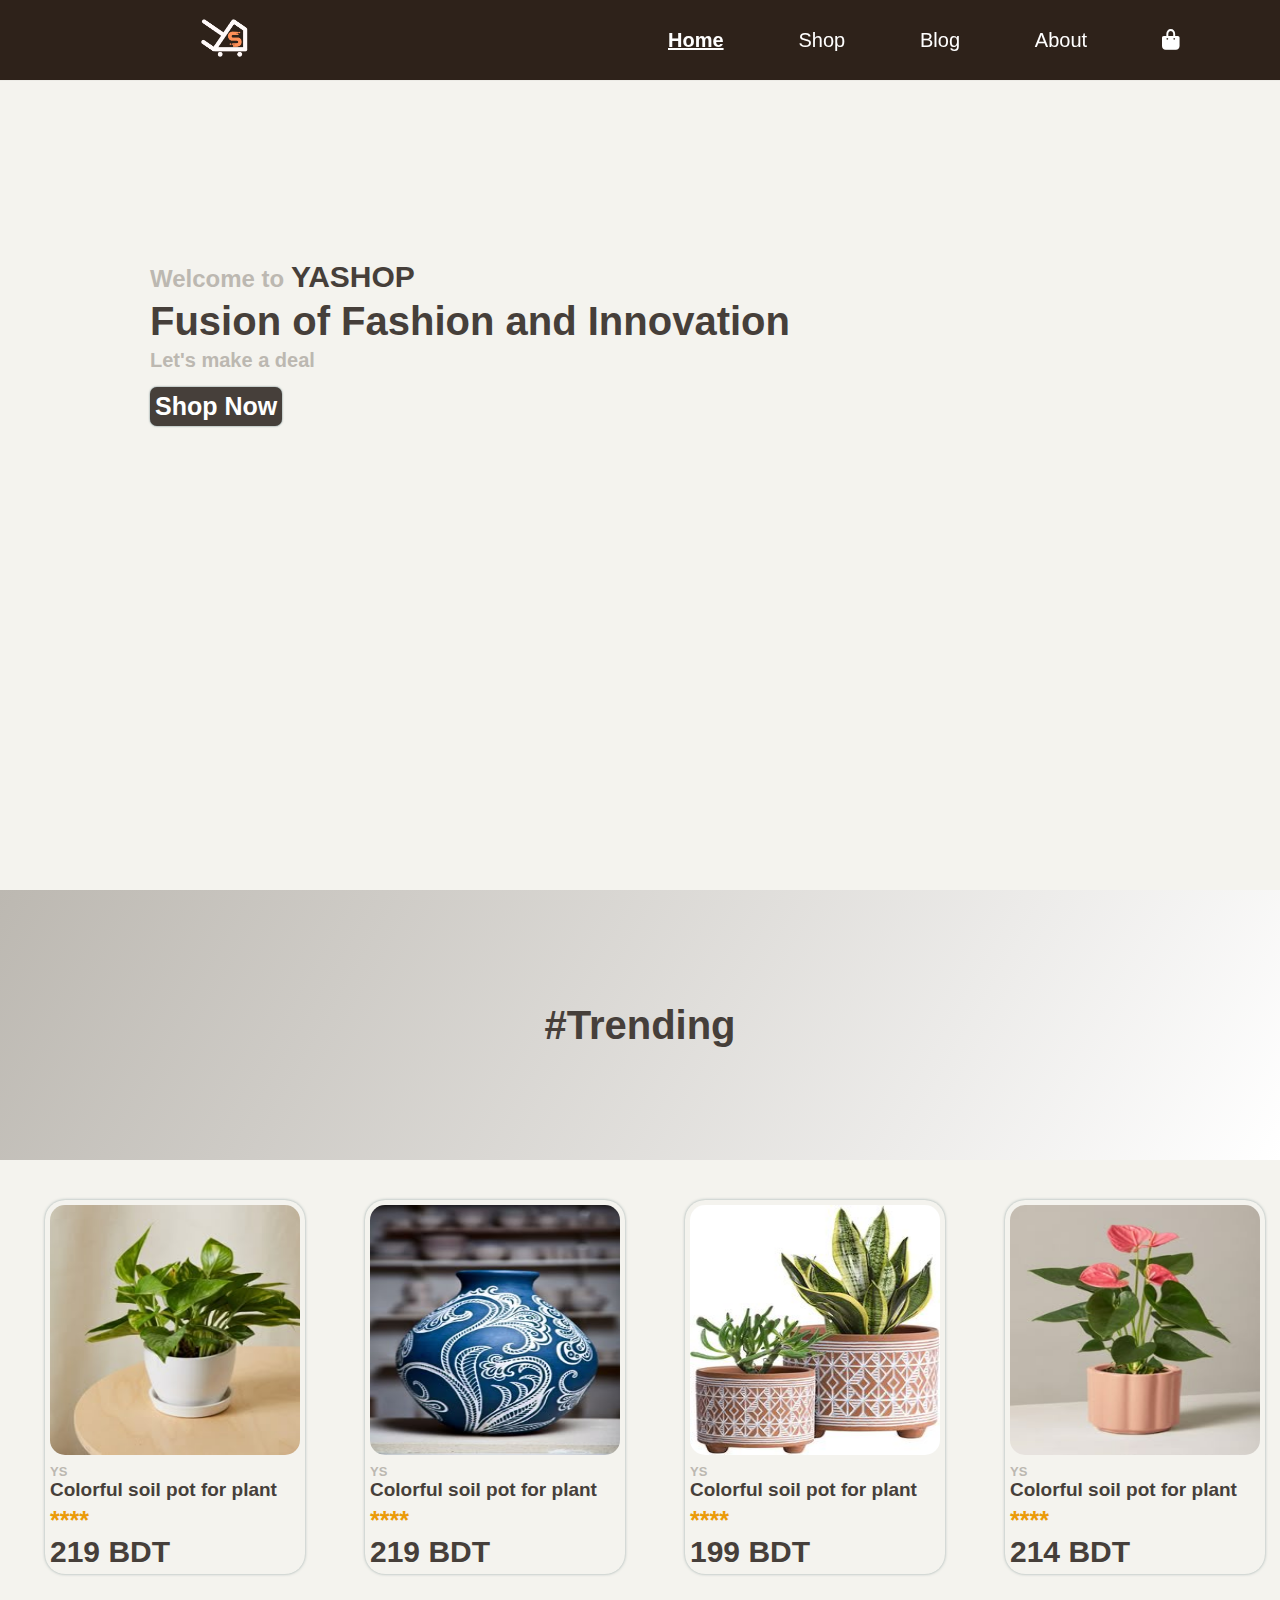
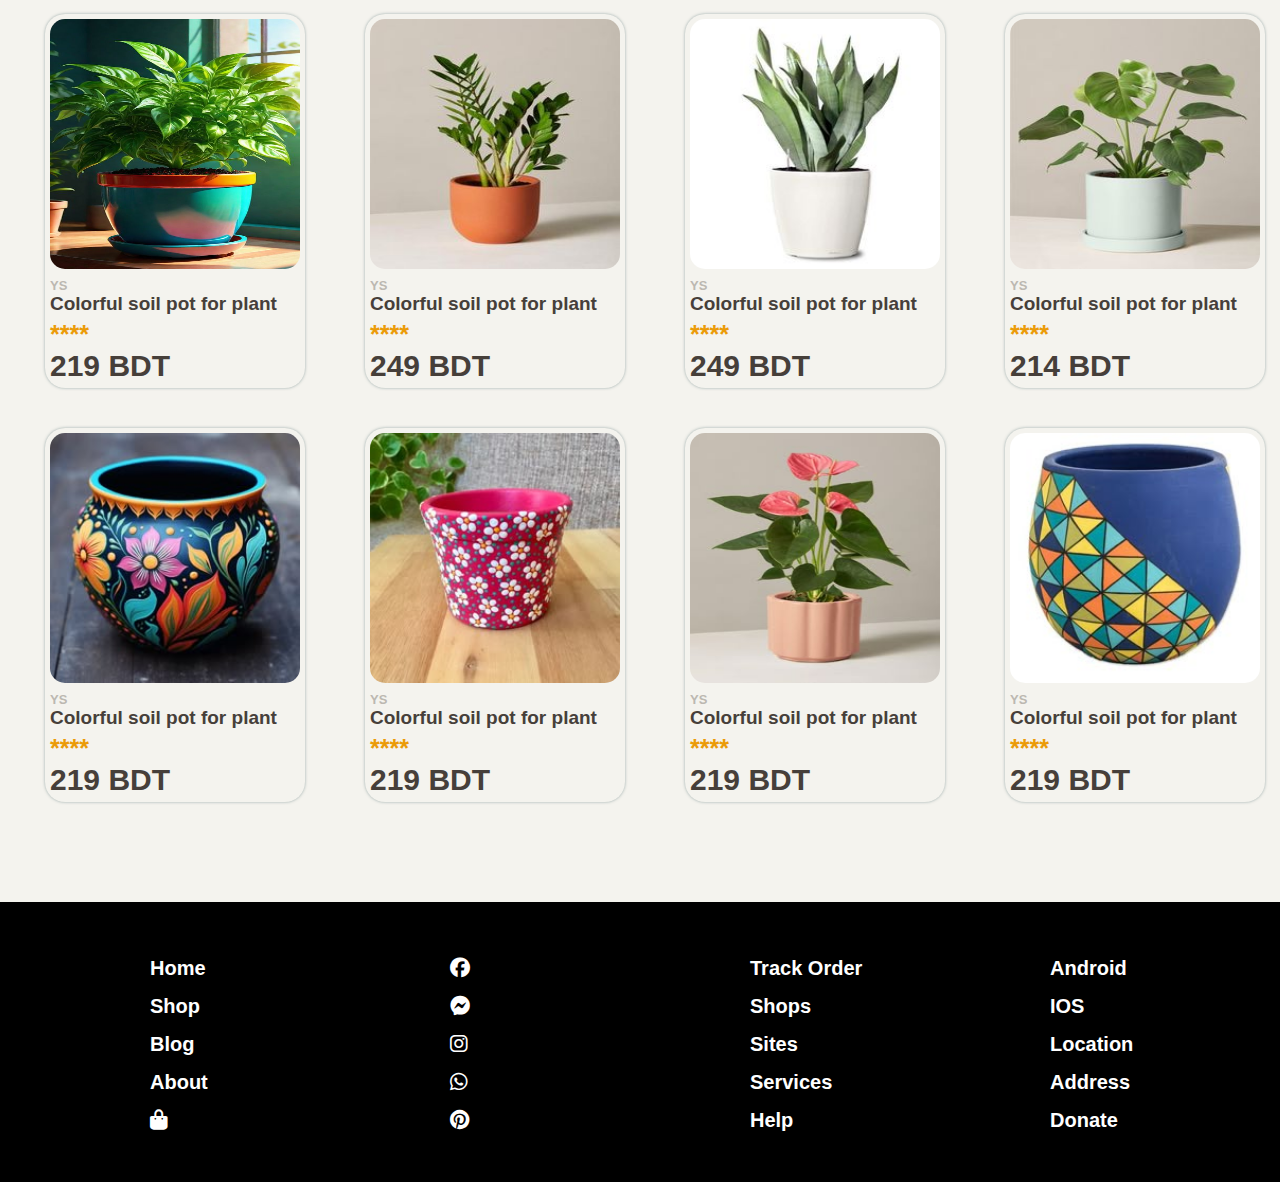
<file: index.html>
<!DOCTYPE html>
<html lang="en">

<head>
  <meta charset="UTF-8">
  <meta name="viewport" content="width=device-width, initial-scale=1.0">

  <link rel="stylesheet" href="styles/style.css">
  <link rel="stylesheet" href="https://cdnjs.cloudflare.com/ajax/libs/font-awesome/6.7.2/css/all.min.css">

  <title>YASHOP</title>
</head>

<body>




  <section id="header">
    <div id="logo"><a href="index.html"><img src="images/Red and White Bag Online Shop Logo.png" alt=""
          style="width: 50px;"></a></div>
    <div id="navbar">
      <a href="index.html" style="color: #ffffff;font-weight: 900;text-decoration:underline;">Home</a>
      <a href="shop.html">Shop</a>
      <a href="blog.html">Blog</a>
      <a href="about.html">About</a>
      <a href="cart.html"><i class="fa-solid fa-bag-shopping"></i></a>
    </div>
  </section>



  <section id="hero">
    <h2>Welcome to <span>YASHOP</span></h3>
      <h1>Fusion of Fashion and Innovation</h1>
      <h3>Let's make a deal</h3>
      <button class="dark-button">
        <a href="shop.html">Shop Now</a>
      </button>



  </section>

  <section id="after-hero" class="for-caption">
    <h1>#Trending</h1>
    <!-- <h5>Discover yourself  </h5> -->

  </section>

  <section id="product1">

  </section>









  <!-- <section id="after-hero" class="for-caption">
  <h1>#Recent Uploads</h1>
  <h5>Discover yourself  </h5>
</section>

<section id="product1">
</section> -->

  <!-- <section id="product2">
  <div  class="pro-box">
    <img src="images/Black and Cream Minimalist T-Shirt Mockup Instagarm Post.png" alt="">
    <h5>YASHOP</h5>
    <h4>Summer Astronaut Shirt</h4>
    <h3>*****</h3>
    <h2>$2</h2>
    <button class="addmini">
   <i class="fa-solid fa-cart-plus"></i>
    </button>
  </div>
  <div  class="pro-box">
    <img src="images/Black and Cream Minimalist T-Shirt Mockup Instagarm Post.png" alt="">
    <h5>YASHOP</h5>
    <h4>Summer Astronaut Shirt</h4>
    <h3>*****</h3>
    <h2>$2</h2>
    <button class="addmini">
   <i class="fa-solid fa-cart-plus"></i>
    </button>
  </div>
  <div  class="pro-box">
    <img src="images/Black and Cream Minimalist T-Shirt Mockup Instagarm Post.png" alt="">
    <h5>YASHOP</h5>
    <h4>Summer Astronaut Shirt</h4>
    <h3>*****</h3>
    <h2>$2</h2>
    <button class="addmini">
   <i class="fa-solid fa-cart-plus"></i>
    </button>
  </div>
  <div  class="pro-box">
    <img src="images/Black and Cream Minimalist T-Shirt Mockup Instagarm Post.png" alt="">
    <h5>YASHOP</h5>
    <h4>Summer Astronaut Shirt</h4>
    <h3>*****</h3>
    <h2>$2</h2>
    <button class="addmini">
   <i class="fa-solid fa-cart-plus"></i>
    </button>
  </div>
  <div  class="pro-box">
    <img src="images/Black and Cream Minimalist T-Shirt Mockup Instagarm Post.png" alt="">
    <h5>YASHOP</h5>
    <h4>Summer Astronaut Shirt</h4>
    <h3>*****</h3>
    <h2>$2</h2>
    <button class="addmini">
   <i class="fa-solid fa-cart-plus"></i>
    </button>
  </div>
  <div  class="pro-box">
    <img src="images/Black and Cream Minimalist T-Shirt Mockup Instagarm Post.png" alt="">
    <h5>YASHOP</h5>
    <h4>Summer Astronaut Shirt</h4>
    <h3>*****</h3>
    <h2>$2</h2>
    <button class="addmini">
   <i class="fa-solid fa-cart-plus"></i>
    </button>
  </div>
  <div  class="pro-box">
    <img src="images/Black and Cream Minimalist T-Shirt Mockup Instagarm Post.png" alt="">
    <h5>YASHOP</h5>
    <h4>Summer Astronaut Shirt</h4>
    <h3>*****</h3>
    <h2>$2</h2>
    <button class="addmini">
   <i class="fa-solid fa-cart-plus"></i>
    </button>
  </div>
  <div  class="pro-box">
    <img src="images/Black and Cream Minimalist T-Shirt Mockup Instagarm Post.png" alt="">
    <h5>YASHOP</h5>
    <h4>Summer Astronaut Shirt</h4>
    <h3>*****</h3>
    <h2>$2</h2>
    <button class="addmini">
   <i class="fa-solid fa-cart-plus"></i>
    </button>
  </div>
  <div  class="pro-box">
    <img src="images/Black and Cream Minimalist T-Shirt Mockup Instagarm Post.png" alt="">
    <h5>YASHOP</h5>
    <h4>Summer Astronaut Shirt</h4>
    <h3>*****</h3>
    <h2>$2</h2>
    <button class="addmini">
   <i class="fa-solid fa-cart-plus"></i>
    </button>
  </div>
  <div  class="pro-box">
    <img src="images/Black and Cream Minimalist T-Shirt Mockup Instagarm Post.png" alt="">
    <h5>YASHOP</h5>
    <h4>Summer Astronaut Shirt</h4>
    <h3>*****</h3>
    <h2>$2</h2>
    <button class="addmini">
   <i class="fa-solid fa-cart-plus"></i>
    </button>
  </div>
  <div  class="pro-box">
    <img src="images/Black and Cream Minimalist T-Shirt Mockup Instagarm Post.png" alt="">
    <h5>YASHOP</h5>
    <h4>Summer Astronaut Shirt</h4>
    <h3>*****</h3>
    <h2>$2</h2>
    <button class="addmini">
   <i class="fa-solid fa-cart-plus"></i>
    </button>
  </div>
  <div  class="pro-box" >
    <img src="images/Black and Cream Minimalist T-Shirt Mockup Instagarm Post.png" alt="">
    <h5>YASHOP</h5>
    <h4>Summer Astronaut Shirt
      Summer Astronaut Shirt
    </h4>
    <h3>*****</h3>
<h2>$2</h2>
<button class="addmini">
  <i class="fa-solid fa-cart-plus"></i>
   </button>
  </div>
</section> -->


  <section id="footer">
    <div class="col1">
      <ol>
        <li><a href="index.html">Home</a></li>
        <li><a href="shop.html">Shop</a></li>
        <li><a href="blog.html">Blog</a></li>
        <li><a href="about.html">About</a></li>
        <li><a href="cart.html"><i class="fa-solid fa-bag-shopping"></i></a></li>
      </ol>

    </div>
    <div class="col1">
      <ol>
        <li><a href=""><i class="fa-brands fa-facebook"></i></a></li>
        <li><a href=""><i class="fa-brands fa-facebook-messenger"></i></a></li>
        <li><a href=""><i class="fa-brands fa-instagram"></i></a></li>
        <li><a href=""><i class="fa-brands fa-whatsapp"></i></a></li>
        <li><a href=""><i class="fa-brands fa-pinterest"></i></a></li>
      </ol>

    </div>
    <div class="col1">
      <ol>
        <li><a href="">Track Order</a></li>
        <li><a href="">Shops</a></li>
        <li><a href="">Sites</a></li>
        <li><a href="">Services</a></li>
        <li><a href="">Help</a></li>
      </ol>

    </div>
    <div class="col1">
      <ol>
        <li><a href="">Android</a></li>
        <li><a href="">IOS</a></li>
        <li><a href="">Location</a></li>
        <li><a href="">Address</a></li>
        <li><a href="">Donate</a></li>
      </ol>

    </div>

  </section>

  <script src="scripts/script.js"></script>
</body>

</html>
</file>
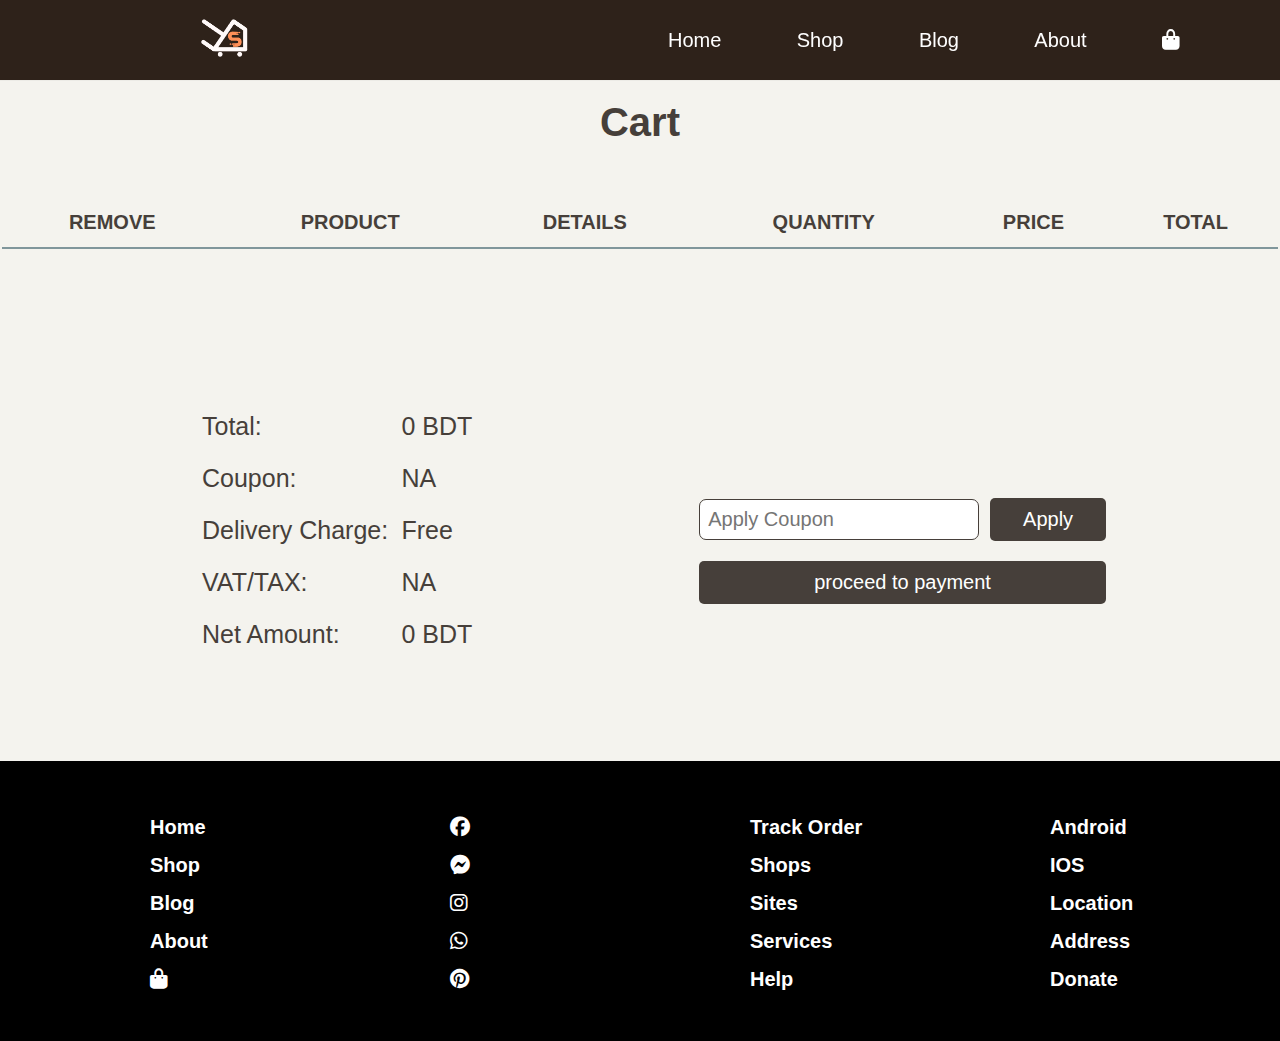
<file: cart.html>
<!DOCTYPE html>
<html lang="en">

<head>
  <meta charset="UTF-8">
  <meta name="viewport" content="width=device-width, initial-scale=1.0">

  <link rel="stylesheet" href="styles/style.css">
  <link rel="stylesheet" href="https://cdnjs.cloudflare.com/ajax/libs/font-awesome/6.7.2/css/all.min.css">

  <title>YASHOP/Cart</title>
</head>

<body>






  <section id="header">
    <div id="logo"><a href="index.html"><img src="images/Red and White Bag Online Shop Logo.png" alt=""
          style="width: 50px;"></a></div>
    <div id="navbar">
      <a href="index.html">Home</a>
      <a href="shop.html">Shop</a>
      <a href="blog.html">Blog</a>
      <a href="about.html">About</a>
      <a href="cart.html" style="color: #ffffff;font-weight: 900;text-decoration:underline;"><i
          class="fa-solid fa-bag-shopping"></i></a>
    </div>
  </section>





  <section id="cartsec">
    <h1>Cart</h1>
    <!-- <button onclick="addRow();">add</button> -->

    <table id="cart-table">
      <thead id="big-t-head">
        <tr>
          <td>
            REMOVE
          </td>
          <td>PRODUCT</td>
          <td>
            DETAILS
          </td>
          <!-- <td>
  COLOR
  </td>
  <td>
    SIZE
  </td> -->
          <td>
            QUANTITY
          </td>
          <td>
            PRICE
          </td>
          <td>
            TOTAL
          </td>
        </tr>
      </thead>
      <tbody id="big-t-body">

        <!-- <tr>
  <td><button>X</button></td>
  <td><img src="images/Black and Cream Minimalist T-Shirt Mockup Instagarm Post.png" alt=""></td>
  <td>Astonaut T-shirt</td>
  <td>NA</td>
  <td>L</td>
  <td>1</td>
  <td>1299 BDT</td>
  <td>1299 BDT</td>
</tr> -->

      </tbody>
    </table>




  </section>

  <section id="mini-table-pay">

    <table id="mini-table">


      <tr>
        <td>Total:</td>
        <td>0 BDT</td>
      </tr>

      <tr>
        <td>Coupon:</td>
        <td>NA</td>
      </tr>
      <tr>
        <td>Delivery Charge:</td>
        <td>Free</td>
      </tr>
      <tr>
        <td>VAT/TAX:</td>
        <td>NA</td>
      </tr>
      <tr>
        <td>Net Amount:</td>
        <td>0 BDT</td>
      </tr>
    </table>

    <div id="coupon-but-sec">

      <div id="coupon-sec">
        <input type="text" placeholder="Apply Coupon">
        <button>Apply</button>
      </div>
      <button id="proceed-payment" onclick="window.location = 'payment.html'">proceed
        to payment</button>

    </div>

  </section>





  <section id="footer">
    <div class="col1">
      <ol>
        <li><a href="index.html">Home</a></li>
        <li><a href="shop.html">Shop</a></li>
        <li><a href="blog.html">Blog</a></li>
        <li><a href="about.html">About</a></li>
        <li><a href="cart.html"><i class="fa-solid fa-bag-shopping"></i></a></li>
      </ol>

    </div>
    <div class="col1">
      <ol>
        <li><a href=""><i class="fa-brands fa-facebook"></i></a></li>
        <li><a href=""><i class="fa-brands fa-facebook-messenger"></i></a></li>
        <li><a href=""><i class="fa-brands fa-instagram"></i></a></li>
        <li><a href=""><i class="fa-brands fa-whatsapp"></i></a></li>
        <li><a href=""><i class="fa-brands fa-pinterest"></i></a></li>
      </ol>

    </div>
    <div class="col1">
      <ol>
        <li><a href="">Track Order</a></li>
        <li><a href="">Shops</a></li>
        <li><a href="">Sites</a></li>
        <li><a href="">Services</a></li>
        <li><a href="">Help</a></li>
      </ol>

    </div>
    <div class="col1">
      <ol>
        <li><a href="">Android</a></li>
        <li><a href="">IOS</a></li>
        <li><a href="">Location</a></li>
        <li><a href="">Address</a></li>
        <li><a href="">Donate</a></li>
      </ol>

    </div>

  </section>



  <script src="scripts/cart.js"></script>
</body>

</html>
</file>
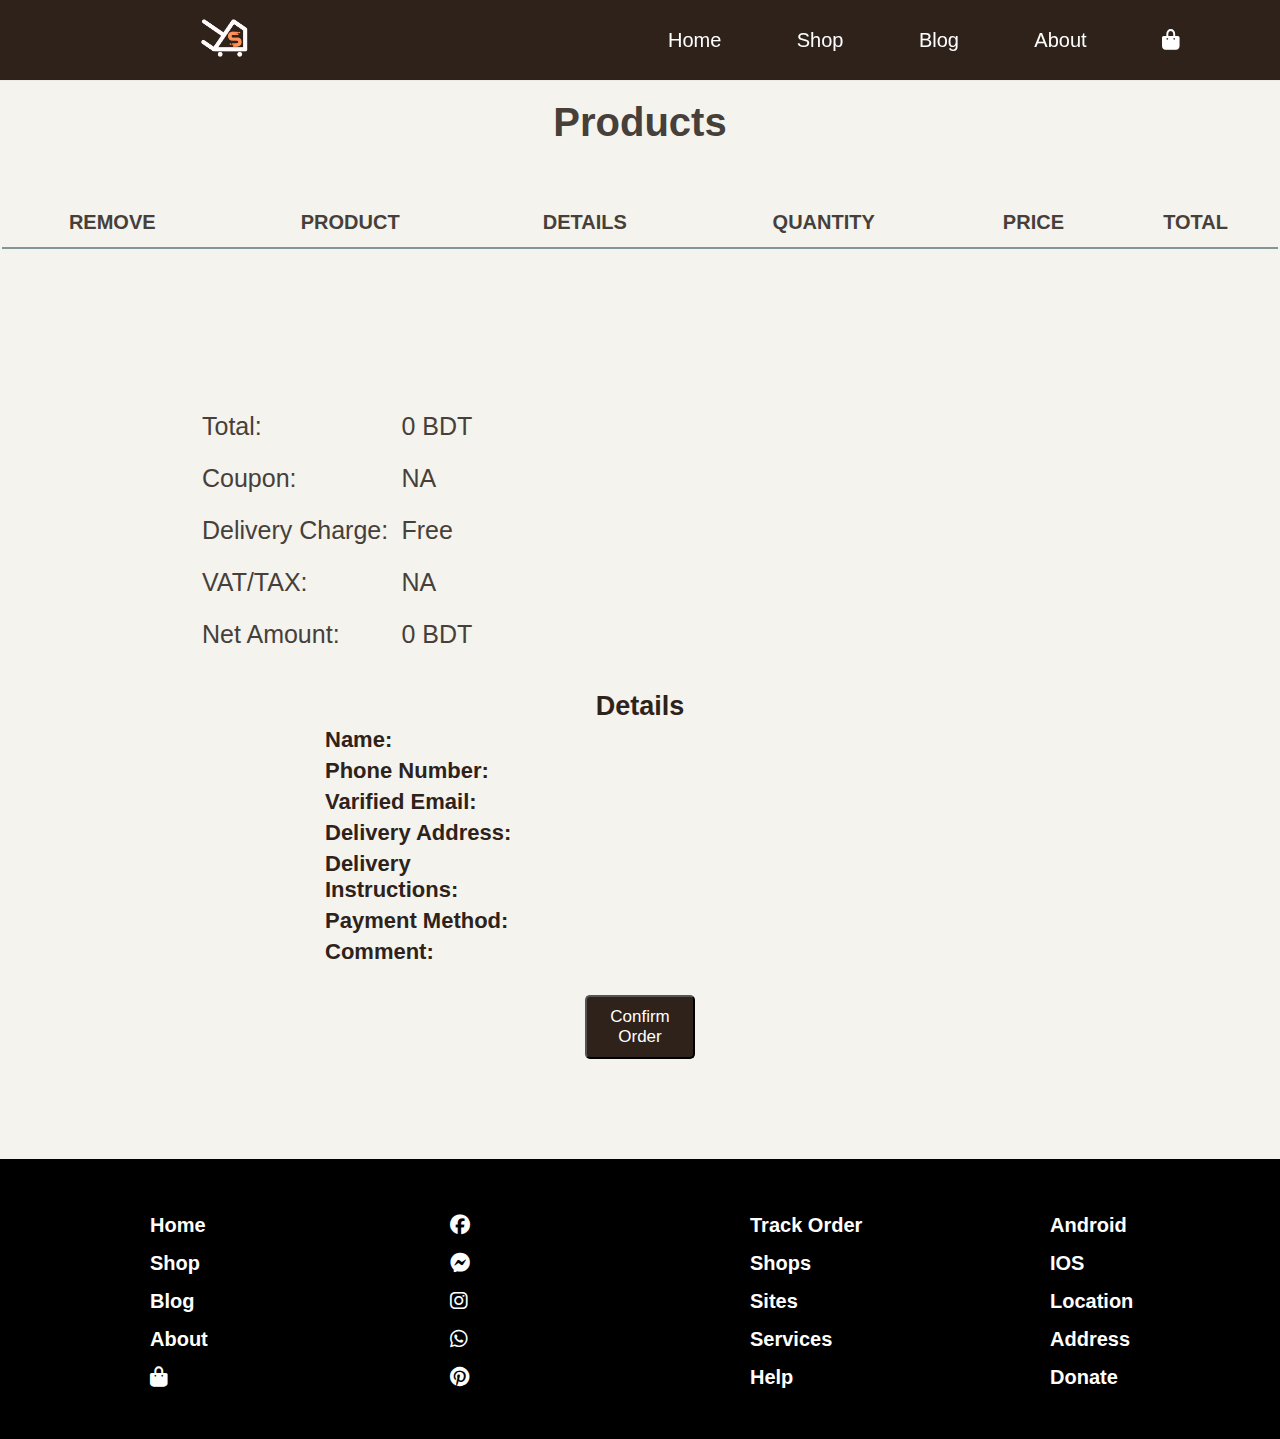
<file: confirm.html>
<!DOCTYPE html>
<html lang="en">

<head>
  <meta charset="UTF-8">
  <meta name="viewport" content="width=device-width, initial-scale=1.0">

  <link rel="stylesheet" href="styles/style.css">
  <link rel="stylesheet" href="https://cdnjs.cloudflare.com/ajax/libs/font-awesome/6.7.2/css/all.min.css">

  <title>YASHOP/confirm</title>
</head>

<body>



  <section id="header">
    <div id="logo"><a href="index.html"><img src="images/Red and White Bag Online Shop Logo.png" alt=""
          style="width: 50px;"></a></div>
    <div id="navbar">
      <a href="index.html">Home</a>
      <a href="shop.html">Shop</a>
      <a href="blog.html">Blog</a>
      <a href="about.html">About</a>
      <a href="cart.html"><i class="fa-solid fa-bag-shopping"></i></a>
    </div>
  </section>


  <section id="cartsec">
    <h1>Products</h1>
    <!-- <button onclick="addRow();">add</button> -->

    <table id="cart-table">
      <thead id="big-t-head">
        <tr>
          <td>
            REMOVE
          </td>
          <td>PRODUCT</td>
          <td>
            DETAILS
          </td>
          <!-- <td>
  COLOR
  </td>
  <td>
    SIZE
  </td> -->
          <td>
            QUANTITY
          </td>
          <td>
            PRICE
          </td>
          <td>
            TOTAL
          </td>
        </tr>
      </thead>
      <tbody id="big-t-body">

        <!-- <tr>
  <td><button>X</button></td>
  <td><img src="images/Black and Cream Minimalist T-Shirt Mockup Instagarm Post.png" alt=""></td>
  <td>Astonaut T-shirt</td>
  <td>NA</td>
  <td>L</td>
  <td>1</td>
  <td>1299 BDT</td>
  <td>1299 BDT</td>
</tr> -->

      </tbody>
    </table>




  </section>










  <section id="price-confirm-det">

    <section id="mini-table-pay">

      <table id="mini-table">


        <tr>
          <td>Total:</td>
          <td>0 BDT</td>
        </tr>

        <tr>
          <td>Coupon:</td>
          <td>NA</td>
        </tr>
        <tr>
          <td>Delivery Charge:</td>
          <td>Free</td>
        </tr>
        <tr>
          <td>VAT/TAX:</td>
          <td>NA</td>
        </tr>
        <tr>
          <td>Net Amount:</td>
          <td>0 BDT</td>
        </tr>
      </table>

      <div id="coupon-but-sec">

        <div id="coupon-sec">

          <button style="display: none;">Apply</button>
        </div>
        <!-- <button id="proceed-payment">proceed
          to payment</button> -->

      </div>

    </section>




    <section id="confirm-section">
      <h1>Details</h1>
      <div class="p-div">
        <div class="">
          <h2 style="color: #2e221a; font-size: 22px; font-weight: bold;">Name: </h2>
          <h2 id="name-c"></h2>
        </div>
        <div class="">
          <h2 style="color: #2e221a;font-size: 22px;"> Phone Number: </h2>
          <h2 id="number-c"></h2>
        </div>
        <div class="">
          <h2 style="color: #2e221a;font-size: 22px;">Varified Email: </h2>
          <h2 id="email-c"></h2>
        </div>
      </div>


      <div class="p-div">

        <div class="">
          <h2 style="color: #2e221a;font-size: 22px;">Delivery Address:</h2>
          <h2 id="address-c"> </h2>
        </div>
        <div class="deli-sec">
          <div id="deli-f">
            <h2 style="color: #2e221a;font-size: 22px;"> Delivery Instructions:</h2>
          </div>
          <div class="deli-mini">
            <h2 id="deli-ins"> </h2>
          </div>


        </div>
        <div class="">
          <h2 style="color: #2e221a;font-size: 22px;"> Payment Method:</h2>
          <h2 id="payment-c"> </h2>
        </div>
        <div class="">
          <h2 style="color: #2e221a;font-size: 22px;"> Comment:</h2>
          <h2 id="comment-c"> </h2>
        </div>

      </div>







      <button class="prev-btn" onclick="alert('We are coming soon')">Confirm Order</button>
    </section>

  </section>



























  <section id="footer">
    <div class="col1">
      <ol>
        <li><a href="index.html">Home</a></li>
        <li><a href="shop.html">Shop</a></li>
        <li><a href="blog.html">Blog</a></li>
        <li><a href="about.html">About</a></li>
        <li><a href="cart.html"><i class="fa-solid fa-bag-shopping"></i></a></li>
      </ol>

    </div>
    <div class="col1">
      <ol>
        <li><a href=""><i class="fa-brands fa-facebook"></i></a></li>
        <li><a href=""><i class="fa-brands fa-facebook-messenger"></i></a></li>
        <li><a href=""><i class="fa-brands fa-instagram"></i></a></li>
        <li><a href=""><i class="fa-brands fa-whatsapp"></i></a></li>
        <li><a href=""><i class="fa-brands fa-pinterest"></i></a></li>
      </ol>

    </div>
    <div class="col1">
      <ol>
        <li><a href="">Track Order</a></li>
        <li><a href="">Shops</a></li>
        <li><a href="">Sites</a></li>
        <li><a href="">Services</a></li>
        <li><a href="">Help</a></li>
      </ol>

    </div>
    <div class="col1">
      <ol>
        <li><a href="">Android</a></li>
        <li><a href="">IOS</a></li>
        <li><a href="">Location</a></li>
        <li><a href="">Address</a></li>
        <li><a href="">Donate</a></li>
      </ol>

    </div>

  </section>

  <script src="scripts/confirm.js"></script>

</body>

</html>
</file>
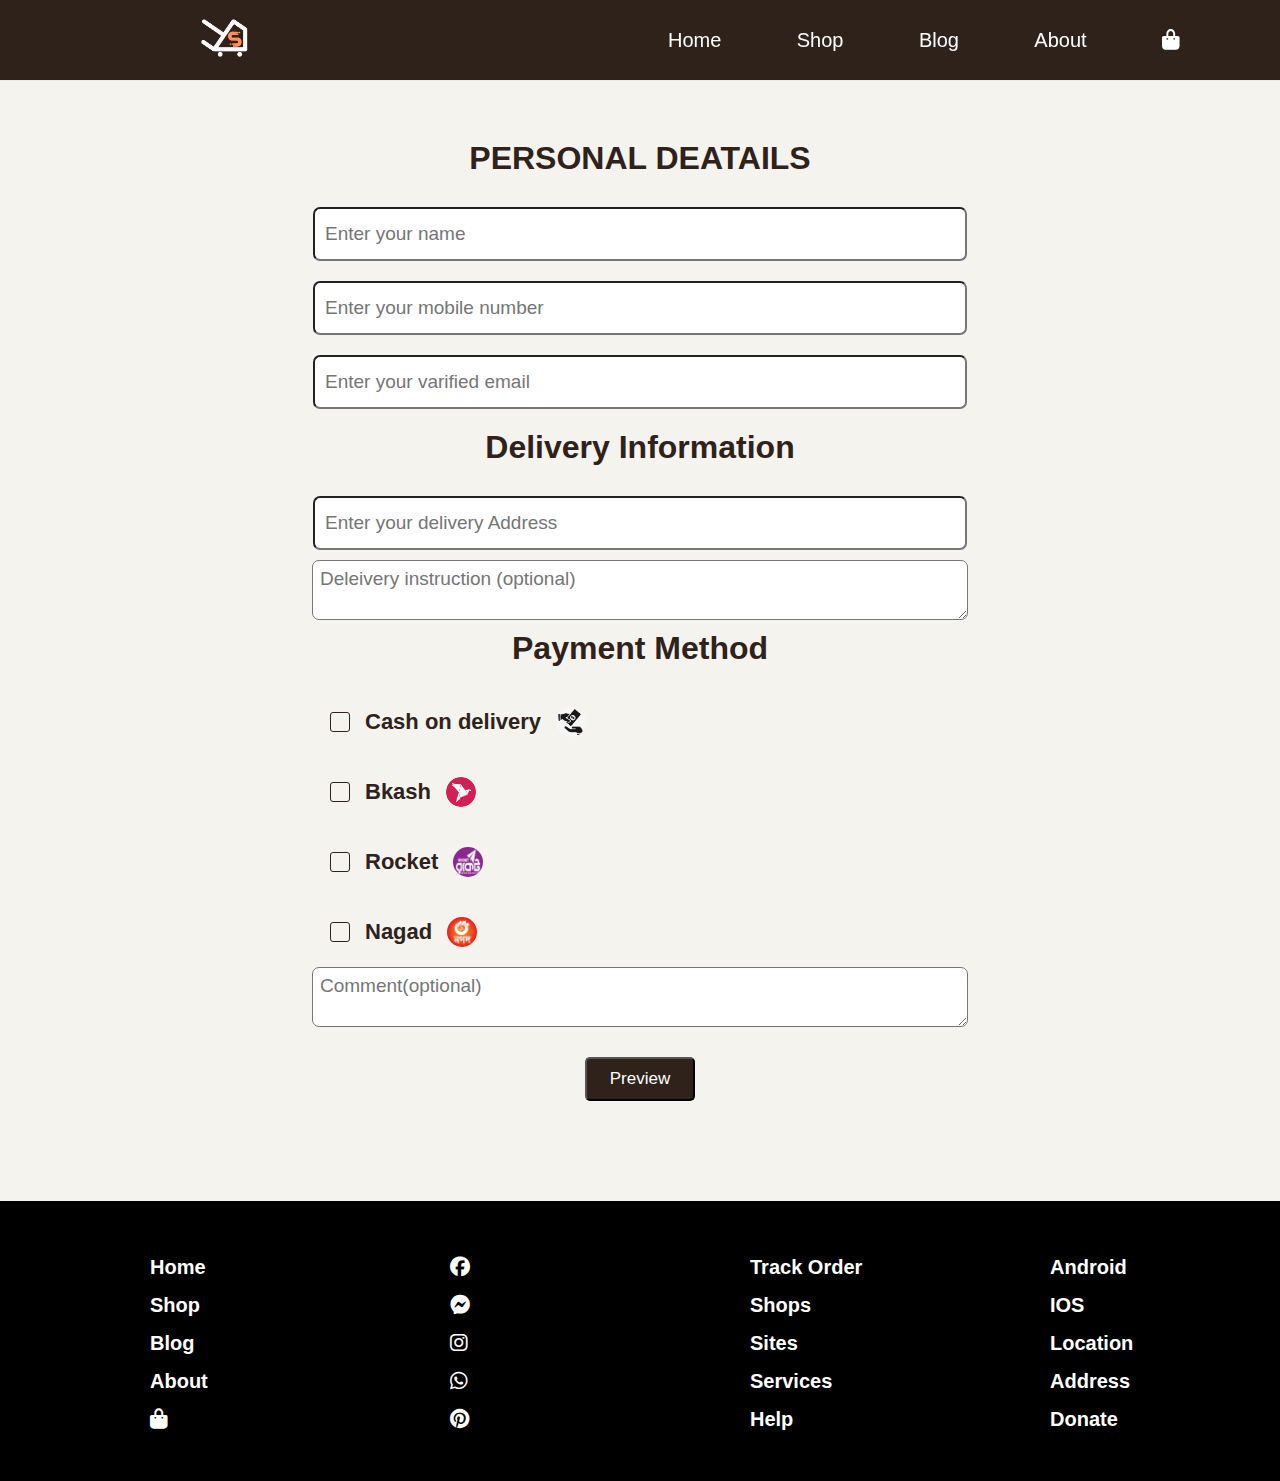
<file: payment.html>
<!DOCTYPE html>
<html lang="en">

<head>
  <meta charset="UTF-8">
  <meta name="viewport" content="width=device-width, initial-scale=1.0">

  <link rel="stylesheet" href="styles/style.css">
  <link rel="stylesheet" href="https://cdnjs.cloudflare.com/ajax/libs/font-awesome/6.7.2/css/all.min.css">

  <title>YASHOP/payment</title>
</head>

<body>



  <section id="header">
    <div id="logo"><a href="index.html"><img src="images/Red and White Bag Online Shop Logo.png" alt=""
          style="width: 50px;"></a></div>
    <div id="navbar">
      <a href="index.html">Home</a>
      <a href="shop.html">Shop</a>
      <a href="blog.html">Blog</a>
      <a href="about.html">About</a>
      <a href="cart.html"><i class="fa-solid fa-bag-shopping"></i></a>
    </div>
  </section>









  <section class="payment-section">

    <h1>PERSONAL DEATAILS</h1>

    <input type="text" placeholder="Enter your name" id="name-input" class="payment-input"
      onchange="onchangePayment() ;">
    <input type="text" placeholder="Enter your mobile number" id="number-input" class="payment-input"
      onchange="onchangePayment() ;">
    <input type="email" placeholder="Enter your varified email" id="email-input" class="payment-input"
      onchange="onchangePayment() ;">


    <h1>Delivery Information</h1>


    <input type="text" placeholder="Enter your delivery Address" id="name-address" class="payment-input"
      onchange="onchangePayment() ;">
    <textarea name="" id="t-area" value="" placeholder="Deleivery instruction (optional)"
      onchange="onchangePayment() ;"></textarea>



    <h1>Payment Method</h1>
    <div class="payment-methods">
      <div class="pm1"><button class="payBtn1" onclick="btnCod();"></button>

        <h2>Cash on delivery</h2><img src="images/cod.png" alt="">
      </div>
      <div class="pm1"> <button class="payBtn2" onclick="btnBkash();"></button>
        <h2>Bkash </h2><img src="images/images (1).png" alt="">
      </div>
      <div class="pm1"> <button class="payBtn3" onclick="btnRocket();"></button>
        <h2>Rocket</h2> <img src="images/unnamed.png" alt="">
      </div>
      <div class="pm1"><button class="payBtn4" onclick="btnNagad();"></button>
        <h2>Nagad</h2> <img src="images/images (15) (4).jpeg" alt="">
      </div>

    </div>
    <textarea name="" id="comments" value="" placeholder="Comment(optional)" onchange="onchangePayment() ;"></textarea>
    <button class="prev-btn" onclick="paymentToConfirm();">Preview</button>
  </section>






















  <section id="footer">
    <div class="col1">
      <ol>
        <li><a href="index.html">Home</a></li>
        <li><a href="shop.html">Shop</a></li>
        <li><a href="blog.html">Blog</a></li>
        <li><a href="about.html">About</a></li>
        <li><a href="cart.html"><i class="fa-solid fa-bag-shopping"></i></a></li>
      </ol>

    </div>
    <div class="col1">
      <ol>
        <li><a href=""><i class="fa-brands fa-facebook"></i></a></li>
        <li><a href=""><i class="fa-brands fa-facebook-messenger"></i></a></li>
        <li><a href=""><i class="fa-brands fa-instagram"></i></a></li>
        <li><a href=""><i class="fa-brands fa-whatsapp"></i></a></li>
        <li><a href=""><i class="fa-brands fa-pinterest"></i></a></li>
      </ol>

    </div>
    <div class="col1">
      <ol>
        <li><a href="">Track Order</a></li>
        <li><a href="">Shops</a></li>
        <li><a href="">Sites</a></li>
        <li><a href="">Services</a></li>
        <li><a href="">Help</a></li>
      </ol>

    </div>
    <div class="col1">
      <ol>
        <li><a href="">Android</a></li>
        <li><a href="">IOS</a></li>
        <li><a href="">Location</a></li>
        <li><a href="">Address</a></li>
        <li><a href="">Donate</a></li>
      </ol>

    </div>

  </section>

  <script src="scripts/payment.js"></script>
</body>

</html>
</file>
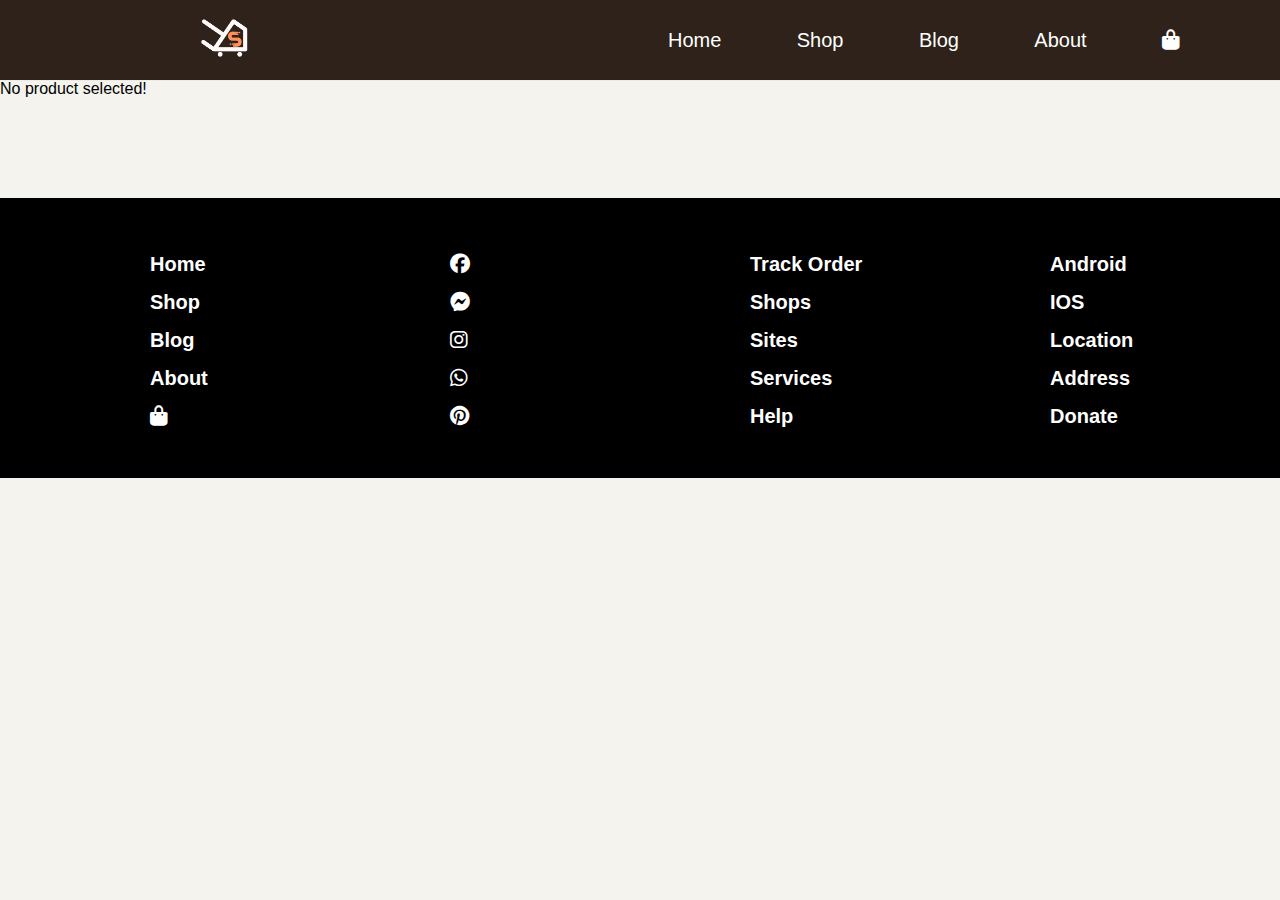
<file: prodetails.html>
<!DOCTYPE html>
<html lang="en">

<head>
  <meta charset="UTF-8">
  <meta name="viewport" content="width=device-width, initial-scale=1.0">

  <link rel="stylesheet" href="styles/style.css">
  <link rel="stylesheet" href="https://cdnjs.cloudflare.com/ajax/libs/font-awesome/6.7.2/css/all.min.css">

  <title>Product Details</title>
</head>

<body>




  <section id="header">
    <div id="logo"><a href="index.html"><img src="images/Red and White Bag Online Shop Logo.png" alt=""
          style="width: 50px;"></a></div>
    <div id="navbar">
      <a href="index.html">Home</a>
      <a href="shop.html">Shop</a>
      <a href="blog.html">Blog</a>
      <a href="about.html">About</a>
      <a href="cart.html"><i class="fa-solid fa-bag-shopping"></i></a>
    </div>
  </section>

  <section id="pro-details">


  </section>

  <section id="footer">
    <div class="col1">
      <ol>
        <li><a href="index.html">Home</a></li>
        <li><a href="shop.html">Shop</a></li>
        <li><a href="blog.html">Blog</a></li>
        <li><a href="about.html">About</a></li>
        <li><a href="cart.html"><i class="fa-solid fa-bag-shopping"></i></a></li>
      </ol>

    </div>
    <div class="col1">
      <ol>
        <li><a href=""><i class="fa-brands fa-facebook"></i></a></li>
        <li><a href=""><i class="fa-brands fa-facebook-messenger"></i></a></li>
        <li><a href=""><i class="fa-brands fa-instagram"></i></a></li>
        <li><a href=""><i class="fa-brands fa-whatsapp"></i></a></li>
        <li><a href=""><i class="fa-brands fa-pinterest"></i></a></li>
      </ol>

    </div>
    <div class="col1">
      <ol>
        <li><a href="">Track Order</a></li>
        <li><a href="">Shops</a></li>
        <li><a href="">Sites</a></li>
        <li><a href="">Services</a></li>
        <li><a href="">Help</a></li>
      </ol>

    </div>
    <div class="col1">
      <ol>
        <li><a href="">Android</a></li>
        <li><a href="">IOS</a></li>
        <li><a href="">Location</a></li>
        <li><a href="">Address</a></li>
        <li><a href="">Donate</a></li>
      </ol>

    </div>

  </section>

  <script src="scripts/prodet.js"></script>
</body>

</html>
</file>
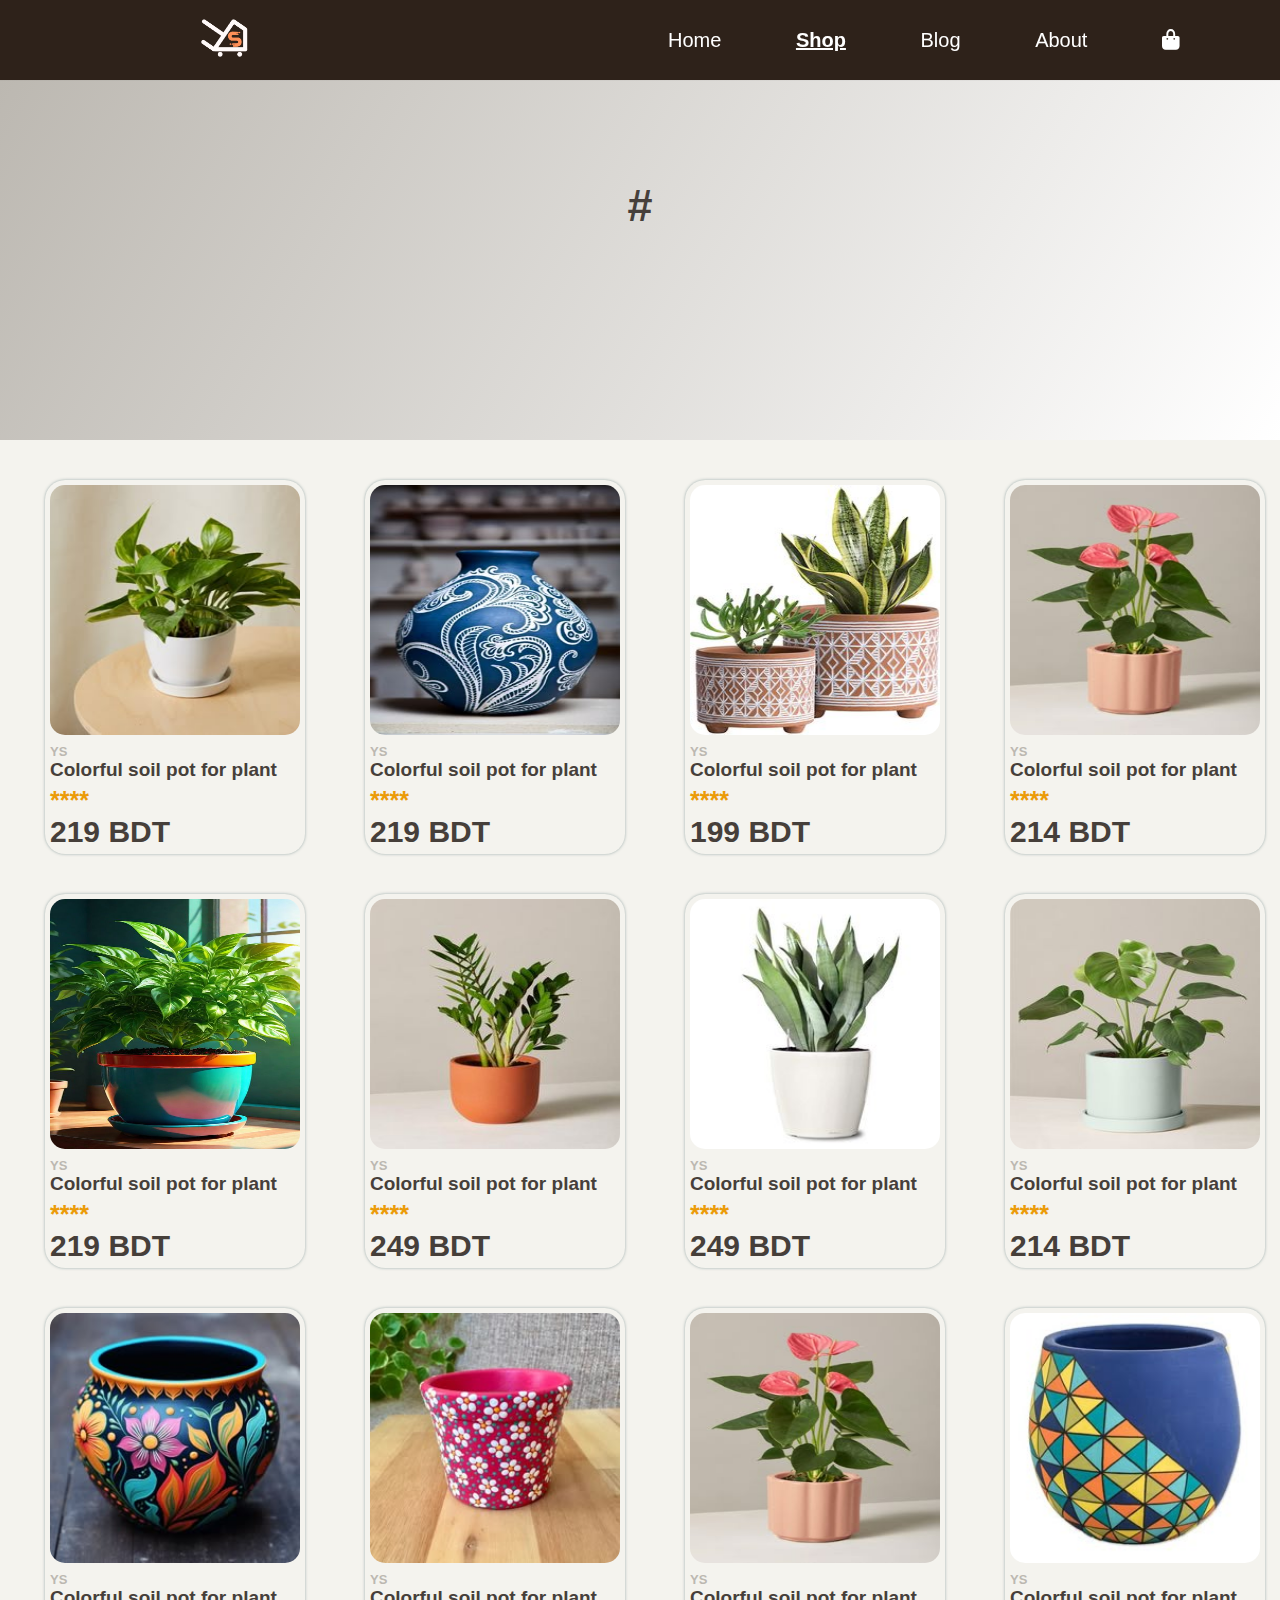
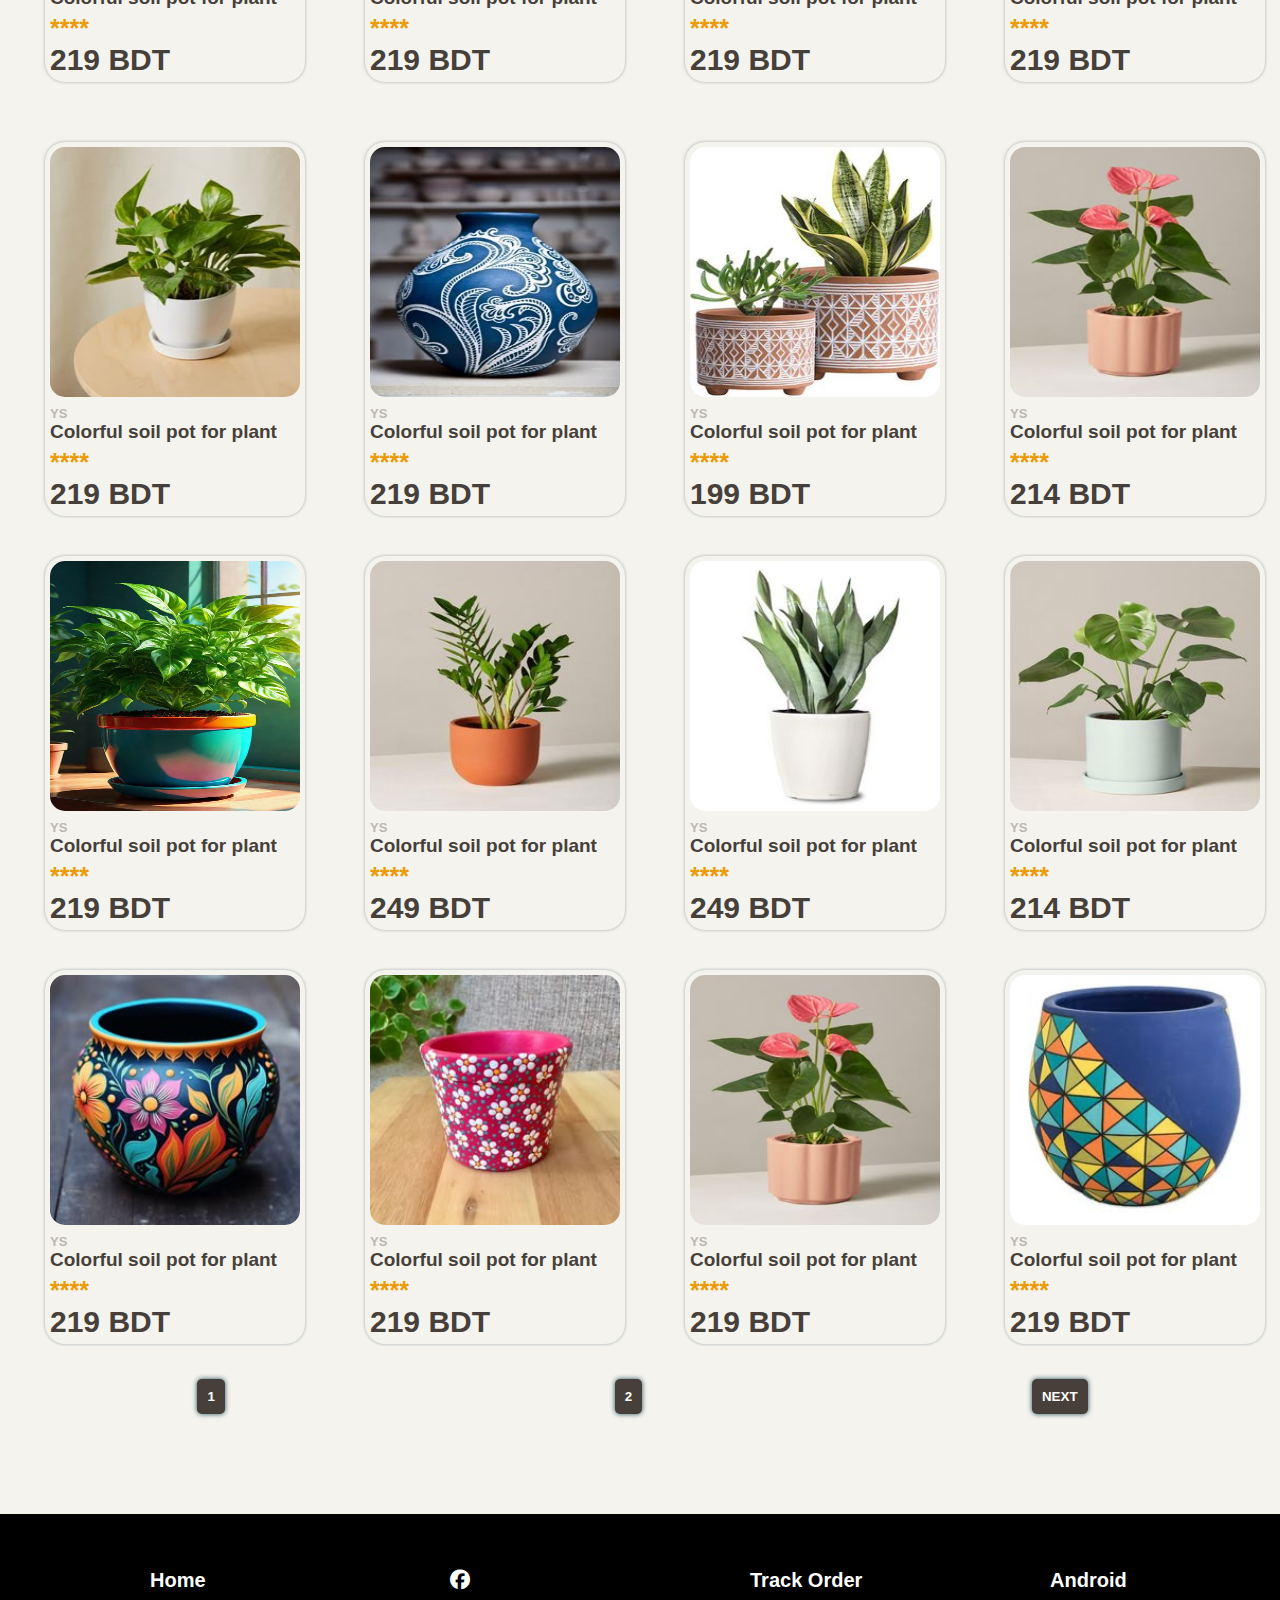
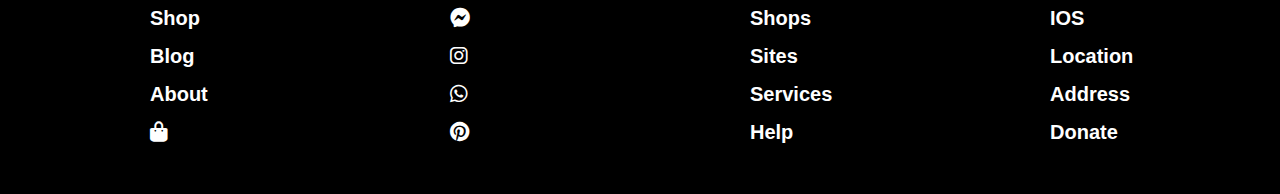
<file: shop.html>
<!DOCTYPE html>
<html lang="en">

<head>
  <meta charset="UTF-8">
  <meta name="viewport" content="width=device-width, initial-scale=1.0">

  <link rel="stylesheet" href="styles/style.css">
  <link rel="stylesheet" href="https://cdnjs.cloudflare.com/ajax/libs/font-awesome/6.7.2/css/all.min.css">

  <title>YASHOP/shop</title>
</head>

<body>


  <section id="header">
    <div id="logo"><a href="index.html"><img src="images/Red and White Bag Online Shop Logo.png" alt=""
          style="width: 50px;"></a></div>
    <div id="navbar">
      <a href="index.html">Home</a>
      <a href="shop.html" style="color: #ffffff;font-weight: 900;text-decoration:underline;">Shop</a>
      <a href="blog.html">Blog</a>
      <a href="about.html">About</a>
      <a href="cart.html"><i class="fa-solid fa-bag-shopping"></i></a>
    </div>
  </section>


  <section id="banner1" class="banner">
    <h1>#</h1>
    <!-- <h4>Delve into Innovation</h4> -->
  </section>



  <section id="product1">

  </section>






  <section id="product2">

  </section>

  <section id="product3">

  </section>



  <section id="footer">
    <div class="col1">
      <ol>
        <li><a href="index.html">Home</a></li>
        <li><a href="shop.html">Shop</a></li>
        <li><a href="blog.html">Blog</a></li>
        <li><a href="about.html">About</a></li>
        <li><a href="cart.html"><i class="fa-solid fa-bag-shopping"></i></a></li>
      </ol>

    </div>
    <div class="col1">
      <ol>
        <li><a href=""><i class="fa-brands fa-facebook"></i></a></li>
        <li><a href=""><i class="fa-brands fa-facebook-messenger"></i></a></li>
        <li><a href=""><i class="fa-brands fa-instagram"></i></a></li>
        <li><a href=""><i class="fa-brands fa-whatsapp"></i></a></li>
        <li><a href=""><i class="fa-brands fa-pinterest"></i></a></li>
      </ol>

    </div>
    <div class="col1">
      <ol>
        <li><a href="">Track Order</a></li>
        <li><a href="">Shops</a></li>
        <li><a href="">Sites</a></li>
        <li><a href="">Services</a></li>
        <li><a href="">Help</a></li>
      </ol>

    </div>
    <div class="col1">
      <ol>
        <li><a href="">Android</a></li>
        <li><a href="">IOS</a></li>
        <li><a href="">Location</a></li>
        <li><a href="">Address</a></li>
        <li><a href="">Donate</a></li>
      </ol>

    </div>

  </section>


  <script src="scripts/shop.js"></script>
</body>

</html>
</file>
<file: styles/style.css>
* {
  margin: 0px;
  padding: 0px;
}

/* #ffffff


#D0CDD7


#ACB0BD


#BCB8B1



#463F3A */


body {
  background-color: #F4F3EE;
  font-family: 'Trebuchet MS', 'Lucida Sans Unicode', 'Lucida Grande', 'Lucida Sans', Arial, sans-serif;
}

/* home */

#header {
  width: 100%;
  height: 80px;
  background-color: #2e221a;
  display: flex;
  align-items: center;
  justify-content: space-between;
  box-shadow: 0px 0px 1px 0px rgb(0, 0, 0, 0.2);

  z-index: 999;
  position: sticky;
  top: 0;
  left: 0;
}

#logo {
  width: 35%;
  text-align: center;
}

#logo a {
  font-size: 30px;
  text-decoration: none;
  color: #ffffff;
  font-weight: bold;

}

#navbar {
  width: 40%;
  display: flex;
  justify-content: space-between;
  align-items: center;
  margin-right: 100px;
}

#navbar a {
  font-size: 20px;
  text-decoration: none;
  color: #ffffff;
}

/* #navbar ol {
  display: flex;
  flex-direction: row;
  list-style: none;
  
}
#navbar ol li {



}
#navbar ol li a{

text-decoration: none;
font-size: 20px;
color: #416165;
 
 } */


/* #nav-select {
padding: 5px;
background-color: #463F3A;
font-family: 'Trebuchet MS', 'Lucida Sans Unicode', 'Lucida Grande', 'Lucida Sans', Arial, sans-serif;
 border-radius: 7px;
 font-weight: bold;
 font-size: 20px;
 margin-right: 20px;
 color: #ffffff;
 display: none;
} */
#bag-icon {
  font-size: 25px;
  color: #ffffff;
  display: none;
}

/* hero */

#hero {
  width: 100%;
  height: 90vh;

  background-size: cover;
  background-position: top 25% right 0;


}

#hero h2 {
  padding-top: 180px;
  padding-left: 150px;
  color: #BCB8B1;
}

#hero h2 span {
  color: #463F3A;
  font-size: 30px;


}

#hero h1 {
  padding-top: 5px;
  padding-left: 150px;
  font-size: 40px;
  color: #463F3A;
}

#hero h3 {
  padding-top: 5px;
  padding-left: 150px;
  font-size: 20px;
  color: #BCB8B1;

}

#hero button,
.dark-button {
  padding: 5px;
  margin-top: 15px;
  margin-left: 150px;
  border: none;
  font-size: 25px;
  font-family: 'Trebuchet MS', 'Lucida Sans Unicode', 'Lucida Grande', 'Lucida Sans', Arial, sans-serif;
  background-color: #463F3A;
  font-weight: bold;
  color: #ffffff;
  cursor: pointer;
  box-shadow: 0px 0px 2px 0px rgb(65, 97, 101, .9);
  border-radius: 7px;
}

#hero button a {
  text-decoration: none;
  color: #ffffff;
}

#hero button:hover,
.dark-button:hover {
  padding: 6px;
  margin-top: 15px;
  margin-left: 150px;
  border: none;
  font-size: 25px;
  font-family: 'Trebuchet MS', 'Lucida Sans Unicode', 'Lucida Grande', 'Lucida Sans', Arial, sans-serif;
  background-color: #463F3A;
  font-weight: bold;
  color: #ffffff;
  cursor: pointer;
  box-shadow: 0px 0px 2px 0px rgb(65, 97, 101, .9);
  border-radius: 7px;
}

/* ///// */
#after-hero {
  width: 100%;
  height: 30vh;

}

.for-caption {
  width: 100%;
  height: 30vh;
  background: linear-gradient(120deg, #BCB8B1, #ffffff);
  display: flex;
  flex-direction: column;
  align-items: center;
  justify-content: center;
}

.for-caption h1 {
  color: #463F3A;
  font-size: 40px;
  font-weight: 500;
  font-weight: bold;
}

.for-caption h5 {
  color: #ffffff;
  padding-top: 10px;
  font-size: 22px;

}


/* ///// */
#product1,
#product2,
.product1,
.product2,
.product3 {
  width: 100%;
  display: flex;
  flex-direction: row;
  justify-content: space-around;
  flex-wrap: wrap;
  position: relative;
  margin-bottom: 20px;
}

.pro-box,
.pro-box-recent {
  width: 260px;
  height: auto;

  box-shadow: 0px 0px 3px rgb(65, 97, 101, .5);

  margin-top: 40px;
  border-radius: 20px;
  margin-left: 30px;
  transition: 0.2s;

}

.pro-box:hover,
.pro-box-recent:hover {
  width: 260px;
  height: auto;

  box-shadow: 0px 0px 3px rgb(65, 97, 101, .9);

  margin-top: 40px;
  border-radius: 20px;
  margin-left: 30px;

}

.pro-box img,
.pro-box-recent img {
  width: 250px;
  height: 250px;
  border-radius: 20px;
  padding: 5px;
  cursor: pointer;
}

.pro-box h5,
.pro-box-recent h5 {
  padding: 0px 0px 0px 5px;
  font-size: 13px;
  color: #BCB8B1;
}

.pro-box h4,
.pro-box-recent h4 {
  padding: 0px 0px 0px 5px;
  font-size: 19px;
  color: #463F3A;
}

.pro-box h3,
.pro-box-recent h3 {
  padding: 5px 0px 0px 5px;
  font-size: 25px;
  color: #eb9b08;
}

.pro-box h2,
.pro-box-recent h2 {
  padding: 0px 0px 5px 5px;
  font-size: 30px;
  color: #463F3A;
}

.addmini {
  margin: -40px 0px 0px 200px;
  position: absolute;
  font-size: 30px;
  background-color: transparent;
  border: none;
  cursor: pointer;
  color: #BCB8B1;
  transition: 0.3s;
}

.addmini:hover {
  color: #463F3A;
}

.addmini i {
  font-size: 30px;
  background-color: transparent;
  border: none;
}

/* /// */
#footer {
  width: 100%;

  background-color: #000000;
  margin-top: 100px;
  display: flex;
  flex-wrap: wrap;
  padding-bottom: 50px;

}

#footer div {
  width: 150px;
  padding-left: 150px;
  padding-top: 40px;
  position: relative;
}

#footer div li {

  list-style: none;
  font-size: 20px;
  text-align: left;
  padding-top: 15px;

}

#footer div li a {
  text-decoration: none;
  font-weight: 600;
  color: #ffffff;
}

#footer div li a i {
  text-decoration: none;

  color: #ffffff;
}




/* shop */


#banner1 {
  width: 100%;
  height: 40vh;
  background: linear-gradient(120deg, #BCB8B1, #ffffff);
  background-position: top 35% left 0;
  background-size: cover;

}

.banner {
  width: 100%;
  height: 50vh;

}

.banner h1 {
  text-align: center;
  padding-top: 100px;
  font-size: 45px;
  color: #463F3A;
}

.banner h4 {
  text-align: center;
  padding-top: 10px;
  font-size: 20px;
}



/* pro-details */
#pro-details {
  display: flex;

}

.pro-image-sec {
  width: 50%;
  height: 90vh;



}

.pro-details-sec {
  width: 40%;
  height: 90vh;
  display: flex;
  flex-direction: column;



}

.pro-details-sec h5 {
  color: #463F3A;
  padding-left: 10px;
  padding-top: 50px;
  font-size: 20px;

}

.pro-details-sec h2 {
  color: #463F3A;
  padding-left: 10px;
  padding-top: 20px;
  font-size: 30px;

}

.pro-details-sec h1 {
  color: #2e221a;
  padding-left: 10px;
  padding-top: 10px;
  font-size: 37px;
}








#mainImg,
.mainImg {
  width: 66%;
  max-height: 430px;
  padding-left: 100px;
  padding-top: 10px;

}

.images-bottom {
  width: 66%;

  padding-left: 100px;
  padding-top: 5px;
  border: none;
  display: flex;
  justify-content: space-between;
  flex-wrap: wrap;
}

.images-bottom-button {

  cursor: pointer;
  border: none;
  box-shadow: rgb(11, 57, 72, .9) 0px 0px 2px 0px;
  background-color: transparent;
  width: 100px;
  height: 100px;
  border-radius: 2px;

}


.mini-img {
  width: 100px;
  height: 100px;
  border-radius: 3px;

}

#pro-quantity,
.pro-quantity {
  width: 59px;
  text-align: center;
  font-family: 'Trebuchet MS', 'Lucida Sans Unicode', 'Lucida Grande', 'Lucida Sans', Arial, sans-serif;
  font-weight: bold;
  font-size: 20px;
  outline: none;
  padding: 4px;
  margin-top: 10px;
  margin-left: 5px;
  color: #463F3A;
  border: none;
  box-shadow: rgb(11, 57, 72, .9) 0px 0px 5px 0px;
  border-radius: 2px;
  background-color: transparent;

}

#size,
.size {
  width: 50%;
  margin-left: 5px;
  margin-top: 15px;
  display: flex;
  align-items: center;
  justify-content: space-between;

}

.sizes {
  width: 40px;
  padding: 5px;
  border: none;
  box-shadow: rgb(11, 57, 72, .9) 0px 0px 5px 0px;
  color: #463F3A;
  font-family: 'Trebuchet MS', 'Lucida Sans Unicode', 'Lucida Grande', 'Lucida Sans', Arial, sans-serif;
  border-radius: 2px;
  cursor: pointer;
  background-color: transparent;
  font-weight: bold;
}

.sizes:hover {
  width: 40px;
  padding: 5px;
  border: none;
  box-shadow: rgb(11, 57, 72, .9) 0px 0px 5px 0px;
  background-color: #463F3A;
  font-family: 'Trebuchet MS', 'Lucida Sans Unicode', 'Lucida Grande', 'Lucida Sans', Arial, sans-serif;
  border-radius: 2px;
  cursor: pointer;
  color: #ffffff;
  font-weight: bold;
}



#pro-more-det,
.pro-more-det {
  padding-left: 5px;
  font-size: 19px;
  padding-top: 20px;
}



#add-to-cart-main,
.add-to-cart-main {
  margin-left: 5px;
  margin-top: 15px;
  width: 120px;
  padding: 10px;
  box-shadow: rgb(11, 57, 72, .9) 0px 0px 5px 0px;
  border: none;
  background-color: #463F3A;
  color: #ffffff;
  border-radius: 5px;
  font-weight: 600;
}


.next {
  margin-left: 5px;
  margin-top: 15px;
  width: min-content;
  padding: 10px;
  box-shadow: rgb(11, 57, 72, .9) 0px 0px 5px 0px;
  border: none;
  background-color: #463F3A;
  color: #ffffff;
  border-radius: 5px;
  font-weight: 600;
}

.next:hover {
  margin-left: 5px;
  margin-top: 15px;
  width: min-content;
  padding: 10px;
  box-shadow: rgb(11, 57, 72, .9) 0px 0px 5px 0px;
  border: none;
  color: #463F3A;
  background-color: transparent;
  border-radius: 5px;
}






#add-to-cart-main:hover,
.add-to-cart-main:hover {
  margin-left: 5px;
  margin-top: 15px;
  width: 120px;
  padding: 10px;
  box-shadow: rgb(11, 57, 72, .9) 0px 0px 5px 0px;
  border: none;
  color: #463F3A;
  background-color: transparent;
  border-radius: 5px;
}







/* cart */

#cartsec {
  width: 100%;
  text-align: center;
  margin-bottom: 50px;
  overflow-x: auto;
}

#cartsec h1 {
  font-size: 40px;
  color: #463F3A;
  padding-top: 20px;

}

#cart-table {

  width: 100%;
  margin-top: 50px;
  margin-bottom: 100px;

}

#cart-table thead {

  box-shadow: rgb(11, 57, 72, 0.5) 0px 2px 0px 0px;


}




#cart-table thead tr {
  height: 50px;
  font-size: 20px;
  color: #463F3A;
  font-weight: bold;
  border: 1px solid #463F3A;
}



#cart-table tbody tr {
  height: 100px;
  font-size: 18px;
  color: #463F3A;
  font-weight: 500;
  border: 1px solid #463F3A;
}

#cart-table tbody td button {
  width: 20px;
  background-color: #463F3A;
  border-radius: 1px;
  color: #ffffff;
  cursor: pointer;
}

#cart-table tbody td button:hover {
  width: 20px;
  background-color: #ffffff;
  border-radius: 1px;
  color: #463F3A;
  cursor: pointer;
}

#cart-table tbody td img {
  width: 80px;
}


/* ////////// */

#mini-table-pay {
  width: 100%;
  margin-bottom: 10px;
  display: flex;
}


#mini-table {
  width: 50%;

  padding-left: 200px;


}

#mini-table td {
  width: 200px;
  height: 50px;
  font-weight: 500;
  font-size: 25px;
  text-align: left;
  color: #463F3A;
}



#coupon-but-sec {
  width: 50%;
  margin-left: 100px;
}


#coupon-sec {

  width: 100%;


}

#coupon-sec input {
  margin-top: 100px;
  width: 45%;
  font-size: 20px;
  padding: 8px;
  background-color: #ffffff;
  border: 0.001px solid #463F3A;
  color: #BCB8B1;
  font-family: 'Trebuchet MS', 'Lucida Sans Unicode', 'Lucida Grande', 'Lucida Sans', Arial, sans-serif;
  outline: none;
  border-radius: 7px;
  transition: .3s;
}

#coupon-sec button {

  width: 20%;

  background-color: #463F3A;
  border: none;
  border-radius: 5px;
  padding: 10px;
  margin-top: 20px;
  font-size: 20px;
  color: #ffffff;
  font-family: 'Trebuchet MS', 'Lucida Sans Unicode', 'Lucida Grande', 'Lucida Sans', Arial, sans-serif;
  margin-right: 0px;
  margin-left: 7px;
  transition: .3s;
}

#coupon-sec button:hover {

  width: 20%;

  color: #463F3A;
  border: .001px solid #BCB8B1;
  border-radius: 5px;
  padding: 10px;
  margin-top: 20px;
  font-size: 20px;
  background-color: #ffffff;
  font-family: 'Trebuchet MS', 'Lucida Sans Unicode', 'Lucida Grande', 'Lucida Sans', Arial, sans-serif;
  margin-right: 0px;
  margin-left: 7px;
}




#proceed-payment {
  width: 70%;
  background-color: #463F3A;
  border: none;
  border-radius: 5px;
  padding: 10px;
  margin-top: 20px;
  font-size: 20px;
  color: #ffffff;
  font-family: 'Trebuchet MS', 'Lucida Sans Unicode', 'Lucida Grande', 'Lucida Sans', Arial, sans-serif;
  transition: .3s;
}


#proceed-payment:hover {
  width: 70%;
  color: #2e221a;
  border: .001px solid #BCB8B1;
  border-radius: 5px;
  padding: 10px;
  margin-top: 20px;
  font-size: 20px;
  background-color: #ffffff;
  font-family: 'Trebuchet MS', 'Lucida Sans Unicode', 'Lucida Grande', 'Lucida Sans', Arial, sans-serif;
}















/* 
///////payment */

.payment-section {
  width: 100%;
  display: flex;
  flex-direction: column;
  align-items: center;
  padding-top: 50px;
}

.payment-section h1 {
  color: #2e221a;
  padding-bottom: 20px;
  margin-top: 10px;
}

.payment-input {
  width: 50%;
  height: 50px;
  margin: 10px;
  border-radius: 7px;
  text-align: left;
  padding-left: 10px;
  font-size: 19px;
  color: #2e221a;
  font-family: 'Trebuchet MS', 'Lucida Sans Unicode', 'Lucida Grande', 'Lucida Sans', Arial, sans-serif;
}

.divi-dis {
  width: 50%;
  display: flex;
  flex-direction: row;
  align-items: center;
  justify-content: space-between;
  font-size: 23px;
}

.pay-levels {
  padding-top: 10px;

  font-size: 19px;
  color: #2e221a;
}

.pay-levels select {
  padding: 8px;
  width: 150px;
  border-radius: 3px;
  color: #2e221a;
  font-weight: bold;
  font-family: 'Trebuchet MS', 'Lucida Sans Unicode', 'Lucida Grande', 'Lucida Sans', Arial, sans-serif;
}

#t-area,
#comments {
  width: 50%;
  padding: 7px;
  font-family: 'Trebuchet MS', 'Lucida Sans Unicode', 'Lucida Grande', 'Lucida Sans', Arial, sans-serif;
  font-size: 19px;
  color: #2e221a;
  border-radius: 7px;
}

.payment-methods {
  display: flex;
  flex-direction: column;
  width: 50%;
}

.pm1 {
  width: 80%;
  height: 50px;
  padding: 10px;
  text-align: left;
  font-size: 19px;

  display: flex;
  align-items: center;

}

.pm1 input {
  width: 30px;
  font-size: 30px;
}

.pm1 h2 {
  margin-left: 15px;
  font-size: 22px;
  color: #2e221a;
  font-family: 'Trebuchet MS', 'Lucida Sans Unicode', 'Lucida Grande', 'Lucida Sans', Arial, sans-serif;

}

.pm1 img {
  width: 30px;
  margin-left: 15px;
  height: 30px;
  border-radius: 50%;
}

.prev-btn {
  width: 110px;
  padding: 10px;
  background-color: #2e221a;
  color: white;
  font-size: 17px;
  font-family: 'Trebuchet MS', 'Lucida Sans Unicode', 'Lucida Grande', 'Lucida Sans', Arial, sans-serif;
  border-radius: 5px;
  margin-top: 30px;

}

.prev-btn:hover {
  width: 110px;
  padding: 10px;
  background-color: white;
  color: #2e221a;
  font-size: 17px;
  font-family: 'Trebuchet MS', 'Lucida Sans Unicode', 'Lucida Grande', 'Lucida Sans', Arial, sans-serif;
  border-radius: 5px;

}

/* 
////confirm */

#confirm-section {
  width: 100%;
  display: flex;
  flex-direction: column;
  align-items: center;

}

#confirm-section h1 {
  font-size: 27px;
  color: #2e221a;
  margin-top: 20px;
}

.p-div {
  width: 50%;

}

.p-div div {
  width: 100%;

  display: flex;
  align-items: center;
}

.p-div div h2 {
  padding-left: 5px;
  font-size: 20px;
}

.p-div h2,
.p-div p {
  color: grey;
  padding-top: 5px;
  font-size: 22px;
  font-weight: bold;
}

.deli-sec {
  width: 100%;

}


#deli-f {
  width: 55%;

}


.deli-mini {
  width: 40%;

  align-self: left;
}







.payBtn1,
.payBtn2,
.payBtn3,
.payBtn4 {
  width: 20px;
  height: 20px;
  background: transparent;
  border: 1px solid #2e221a;
  border-radius: 3px;
}

/* media */


@media screen and (max-width:992px) {}

@media screen and (max-width:600px) {

  #header {
    width: 100%;
    height: 80px;
    background-color: #2e221a;
    display: flex;
    align-items: center;
    justify-content: space-between;
    box-shadow: 0px 0px 1px 0px rgb(0, 0, 0, 0.2);

    z-index: 999;
    position: sticky;
    top: 0;
    left: 0;
  }


  #logo {
    width: 20%;
    text-align: center;
    margin-left: 10px;
    margin-right: 5px;
  }

  #logo a {
    font-size: 22px;
    text-decoration: none;
    color: #ffffff;
    font-weight: bold;

  }

  #navbar {
    width: 70%;
    display: flex;
    margin-right: 20px;

  }

  #navbar a {
    font-size: 16px;
    text-decoration: none;
    color: #ffffff;
  }




  /* #navbar{
    padding: 0 100px;
   

    }
    #navbar ol {
      display: flex;
      flex-direction: row;
      list-style: none;
      display: none;
      
    }
    #navbar ol li {
    
     padding: 0px 20px 0px 20px;
    
    }
    #navbar ol li a{
    
    text-decoration: none;
    font-size: 20px;
    color: #BCB8B1;
     
     }
     */







  #hero {
    width: 100%;
    height: 90vh;

    background-size: cover;
    background-position: top 25% left 65%;


  }

  #hero h2 {
    padding-top: 280px;
    padding-left: 50px;
    color: #BCB8B1;
  }

  #hero h2 span {
    color: #463F3A;
    font-size: 30px;


  }

  #hero h1 {
    padding-top: 5px;
    padding-left: 50px;
    font-size: 40px;
    color: #463F3A;
  }

  #hero h3 {
    padding-top: 5px;
    padding-left: 50px;
    font-size: 20px;
    color: #BCB8B1;

  }

  #hero button,
  .dark-button {
    padding: 5px;
    margin-top: 15px;
    margin-left: 50px;
    border: none;
    font-size: 25px;
    font-family: 'Trebuchet MS', 'Lucida Sans Unicode', 'Lucida Grande', 'Lucida Sans', Arial, sans-serif;
    background-color: #463F3A;
    font-weight: bold;
    color: #ffffff;
    cursor: pointer;
    box-shadow: 0px 0px 2px 0px rgb(65, 97, 101, .9);
    border-radius: 7px;
  }

  #hero button:hover,
  .dark-button:hover {
    padding: 6px;
    margin-top: 15px;
    margin-left: 50px;
    border: none;
    font-size: 25px;
    font-family: 'Trebuchet MS', 'Lucida Sans Unicode', 'Lucida Grande', 'Lucida Sans', Arial, sans-serif;
    background-color: #463F3A;
    font-weight: bold;
    color: #ffffff;
    cursor: pointer;
    box-shadow: 0px 0px 2px 0px rgb(65, 97, 101, .9);
    border-radius: 7px;
  }













  .pro-box,
  .pro-box-recent {
    width: 260px;
    height: auto;

    box-shadow: 0px 0px 3px rgb(65, 97, 101, .5);

    margin-top: 40px;
    border-radius: 20px;
    margin-left: 0px;
    transition: 0.2s;

  }

  .pro-box:hover,
  .pro-box-recent:hover {
    width: 260px;
    height: auto;

    box-shadow: 0px 0px 3px rgb(65, 97, 101, .9);

    margin-top: 40px;
    border-radius: 20px;
    margin-left: 30px;

  }

  .pro-box img,
  .pro-box-recent img {
    width: 250px;
    height: 250px;
    border-radius: 20px;
    padding: 5px;
    cursor: pointer;
  }

  .pro-box h5,
  .pro-box-recent h5 {
    padding: 0px 0px 0px 5px;
    font-size: 13px;
    color: #BCB8B1;
  }

  .pro-box h4,
  .pro-box-recent h4 {
    padding: 0px 0px 0px 5px;
    font-size: 19px;
    color: #463F3A;
  }

  .pro-box h3,
  .pro-box-recent h3 {
    padding: 5px 0px 0px 5px;
    font-size: 25px;

  }

  .pro-box h2,
  .pro-box-recent h2 {
    padding: 0px 0px 5px 5px;
    font-size: 30px;
    color: #463F3A;
  }

  .addmini {
    margin: -40px 0px 0px 200px;
    position: absolute;
    font-size: 30px;
    background-color: transparent;
    border: none;
    cursor: pointer;
    color: #BCB8B1;
    transition: 0.3s;
  }

  .addmini:hover {
    color: #463F3A;
  }

  .addmini i {
    font-size: 30px;
    background-color: transparent;
    border: none;
  }


  #nav-select {
    padding: 5px;
    background-color: #463F3A;
    font-family: 'Trebuchet MS', 'Lucida Sans Unicode', 'Lucida Grande', 'Lucida Sans', Arial, sans-serif;
    border-radius: 7px;
    font-weight: bold;
    font-size: 20px;
    margin-right: 20px;
    color: #ffffff;
    display: inline-block;
  }

  #bag-icon {
    font-size: 25px;
    color: #463F3A;
    display: inline;
  }










  /* pro details */


  #pro-details {
    display: flex;
    flex-direction: column;


  }

  .pro-image-sec {
    width: 100%;
    height: 75vh;

    display: flex;
    flex-direction: column;
    align-items: center;

  }

  .pro-details-sec {
    width: 70%;
    height: 90vh;
    display: flex;
    flex-direction: column;
    margin-bottom: 150px;
    margin-left: 50px;

  }

  .pro-details-sec h5 {
    color: #463F3A;
    padding-left: 10px;
    padding-top: 50px;
    font-size: 20px;

  }

  .pro-details-sec h2 {
    color: #463F3A;
    padding-left: 10px;
    padding-top: 20px;
    font-size: 30px;

  }

  .pro-details-sec h1 {
    color: #2e221a;
    padding-left: 10px;
    padding-top: 20px;
    font-size: 37px;
  }








  #mainImg,
  .mainImg {
    width: 66%;
    max-height: 300px;
    padding-left: 0%;

    padding-top: 10px;

  }

  .images-bottom {
    width: 66%;
    padding-left: 0%;
    padding-top: 5px;
    border: none;
    display: flex;
    justify-content: space-around;
  }

  .images-bottom button {
    cursor: pointer;
    border: none;
    box-shadow: rgb(11, 57, 72, .9) 0px 0px 5px 0px;
    margin: 2px;
  }


  .mini-img {
    width: 100px;
    padding: 2px;
  }

  #pro-quantity {
    width: 59px;
    text-align: center;
    font-family: 'Trebuchet MS', 'Lucida Sans Unicode', 'Lucida Grande', 'Lucida Sans', Arial, sans-serif;
    font-weight: bold;
    font-size: 20px;
    outline: none;
    padding: 4px;
    margin-top: 10px;
    margin-left: 5px;
    color: #463F3A;
    border: none;
    box-shadow: rgb(11, 57, 72, .9) 0px 0px 5px 0px;
    border-radius: 2px;
    background-color: transparent;
  }

  #size {
    width: 50%;
    margin-left: 5px;
    margin-top: 15px;
    display: flex;
    align-items: center;
    justify-content: space-between;

  }

  .sizes {
    width: 40px;
    padding: 5px;
    border: none;
    box-shadow: rgb(11, 57, 72, .9) 0px 0px 5px 0px;
    color: #463F3A;
    font-family: 'Trebuchet MS', 'Lucida Sans Unicode', 'Lucida Grande', 'Lucida Sans', Arial, sans-serif;
    border-radius: 2px;
    cursor: pointer;
    background-color: transparent;
    font-weight: bold;
    margin: 5px;
  }

  .sizes:hover {
    width: 40px;
    padding: 5px;
    border: none;
    box-shadow: rgb(11, 57, 72, .9) 0px 0px 5px 0px;
    background-color: #463F3A;
    font-family: 'Trebuchet MS', 'Lucida Sans Unicode', 'Lucida Grande', 'Lucida Sans', Arial, sans-serif;
    border-radius: 2px;
    cursor: pointer;
    color: #ffffff;
    font-weight: bold;
    margin: 5px;
  }



  #pro-more-det {
    padding-left: 5px;
    font-size: 19px;
    padding-top: 20px;
  }



  #add-to-cart-main {
    margin-left: 5px;
    margin-top: 15px;
    width: 120px;
    padding: 10px;
    box-shadow: rgb(11, 57, 72, .9) 0px 0px 5px 0px;
    border: none;
    background-color: #463F3A;
    color: #ffffff;
    border-radius: 5px;
    font-weight: 600;
  }

  #add-to-cart-main:hover {
    margin-left: 5px;
    margin-top: 15px;
    width: 120px;
    padding: 10px;
    box-shadow: rgb(11, 57, 72, .9) 0px 0px 5px 0px;
    border: none;
    color: #463F3A;
    background-color: transparent;
    border-radius: 5px;
  }

  .next:hover {
    margin-left: 5px;
    margin-top: 15px;
    width: min-content;
    padding: 10px;
    box-shadow: rgb(11, 57, 72, .9) 0px 0px 5px 0px;
    border: none;
    color: #463F3A;
    background-color: transparent;
    border-radius: 5px;
  }







  /* 
///// cart */


  #cartsec {
    width: 100%;
    text-align: center;
    margin-bottom: 50px;
    overflow-x: auto;
  }

  #cartsec h1 {
    font-size: 40px;
    color: #463F3A;
    padding-top: 20px;

  }

  #cart-table {

    width: 200%;
    margin-top: 50px;
    margin-bottom: 100px;

  }

  #cart-table thead {

    box-shadow: rgb(11, 57, 72, 0.5) 0px 2px 0px 0px;


  }




  #cart-table thead tr {
    height: 50px;
    font-size: 19px;
    color: #463F3A;
    font-weight: bold;
    border: 1px solid #463F3A;
  }



  #cart-table tbody tr {
    height: 100px;
    font-size: 19px;
    color: #463F3A;
    font-weight: 500;
    border: 1px solid #463F3A;
  }

  #cart-table tbody td button {
    width: 20px;
    background-color: #463F3A;
    border-radius: 1px;
    color: #ffffff;
    cursor: pointer;
  }

  #cart-table tbody td button:hover {
    width: 20px;
    background-color: #ffffff;
    border-radius: 1px;
    color: #463F3A;
    cursor: pointer;
  }

  #cart-table tbody td img,
  .cart-img {
    width: 80px;
  }


  /* ////////// */

  #mini-table-pay {
    width: 100%;
    margin-bottom: 10px;
    display: flex;
    flex-direction: column;
  }


  #mini-table {
    width: 100%;

    padding-left: 20px;


  }

  #mini-table td {
    width: 200px;
    height: 50px;
    font-weight: 500;
    font-size: 22px;
    text-align: left;
    color: #463F3A;
  }



  #coupon-but-sec {
    width: 90%;
    margin-left: 20px;
  }


  #coupon-sec {

    width: 90%;


  }

  #coupon-sec input {
    margin-top: 100px;
    width: 60%;
    font-size: 20px;
    padding: 8px;
    background-color: #ffffff;
    border: 0.001px solid #463F3A;
    color: #BCB8B1;
    font-family: 'Trebuchet MS', 'Lucida Sans Unicode', 'Lucida Grande', 'Lucida Sans', Arial, sans-serif;
    outline: none;
    border-radius: 7px;
    transition: .3s;
  }

  #coupon-sec button {

    width: 20%;

    background-color: #463F3A;
    border: none;
    border-radius: 5px;
    padding: 10px;
    margin-top: 20px;
    font-size: 20px;

    color: #ffffff;
    font-family: 'Trebuchet MS', 'Lucida Sans Unicode', 'Lucida Grande', 'Lucida Sans', Arial, sans-serif;
    margin-right: 0px;

    transition: .3s;
  }

  #coupon-sec button:hover {

    width: 20%;

    color: #463F3A;
    border: .001px solid #BCB8B1;
    border-radius: 5px;
    padding: 10px;
    margin-top: 20px;
    font-size: 20px;
    background-color: #ffffff;
    font-family: 'Trebuchet MS', 'Lucida Sans Unicode', 'Lucida Grande', 'Lucida Sans', Arial, sans-serif;
    margin-right: 0px;
    margin-left: 7px;
  }




  #proceed-payment {
    width: 80%;
    background-color: #463F3A;
    border: none;
    border-radius: 5px;
    padding: 10px;
    margin-top: 20px;
    font-size: 20px;
    color: #ffffff;
    font-family: 'Trebuchet MS', 'Lucida Sans Unicode', 'Lucida Grande', 'Lucida Sans', Arial, sans-serif;
    transition: .3s;
  }


  #proceed-payment:hover {
    width: 80%;
    color: #463F3A;
    border: .001px solid #BCB8B1;
    border-radius: 5px;
    padding: 10px;
    margin-top: 20px;
    font-size: 20px;
    background-color: #ffffff;
    font-family: 'Trebuchet MS', 'Lucida Sans Unicode', 'Lucida Grande', 'Lucida Sans', Arial, sans-serif;
  }








  /* /// */
  #footer {
    width: 100%;

    background-color: #000000;
    margin-top: 100px;
    display: flex;
    justify-content: space-around;
    flex-wrap: wrap;
    padding-bottom: 50px;
    text-align: center;
  }

  #footer div {
    width: 40%;
    padding-left: 0%;
    padding-top: 40px;

    text-align: center;
  }

  #footer div li {

    list-style: none;
    font-size: 20px;
    text-align: left;
    padding-top: 15px;
    text-align: center;

  }

  #footer div li a {
    text-decoration: none;
    font-weight: 600;
    color: #ffffff;
  }









  /* 
///////payment */

  .payment-section {
    width: 100%;
    display: flex;
    flex-direction: column;
    align-items: center;
    padding-top: 30px;
  }

  .payment-section h1 {
    color: #2e221a;
    padding-bottom: 20px;
    margin-top: 10px;
  }

  .payment-input {
    width: 70%;
    height: 50px;
    margin: 10px;
    border-radius: 7px;
    text-align: left;
    padding-left: 10px;
    font-size: 19px;
    color: #2e221a;
    font-family: 'Trebuchet MS', 'Lucida Sans Unicode', 'Lucida Grande', 'Lucida Sans', Arial, sans-serif;
  }

  .divi-dis {
    width: 70%;
    display: flex;
    flex-direction: row;
    align-items: center;
    justify-content: space-between;
    font-size: 23px;
  }

  .pay-levels {
    padding-top: 0px;

    font-size: 17px;
    color: #2e221a;
  }

  .pay-levels select {
    padding: 8px;
    width: 130px;
    border-radius: 3px;
    color: #2e221a;
    font-weight: bold;
    font-family: 'Trebuchet MS', 'Lucida Sans Unicode', 'Lucida Grande', 'Lucida Sans', Arial, sans-serif;
  }

  #t-area,
  #comments {
    width: 70%;
    padding: 7px;
    font-family: 'Trebuchet MS', 'Lucida Sans Unicode', 'Lucida Grande', 'Lucida Sans', Arial, sans-serif;
    font-size: 19px;
    color: #2e221a;
    border-radius: 7px;
  }

  .payment-methods {
    display: flex;
    flex-direction: column;
    width: 60%;
  }

  .pm1 {
    width: 100%;
    height: 50px;


    font-size: 15px;

    display: flex;
    flex-direction: row;
    align-items: center;
    justify-content: left;
  }

  .pm1 input {
    width: 30px;
  }

  .pm1 h2 {

    font-size: 18px;
    color: #2e221a;
    font-family: 'Trebuchet MS', 'Lucida Sans Unicode', 'Lucida Grande', 'Lucida Sans', Arial, sans-serif;

  }

  .pm1 img {
    width: 30px;

    height: 30px;
    border-radius: 50%;
  }

  .prev-btn {
    width: 110px;
    padding: 10px;
    background-color: #2e221a;
    color: white;
    font-size: 17px;
    font-family: 'Trebuchet MS', 'Lucida Sans Unicode', 'Lucida Grande', 'Lucida Sans', Arial, sans-serif;
    border-radius: 5px;
    margin-top: 30px;

  }

  .prev-btn:hover {
    width: 110px;
    padding: 10px;
    background-color: white;
    color: #2e221a;
    font-size: 17px;
    font-family: 'Trebuchet MS', 'Lucida Sans Unicode', 'Lucida Grande', 'Lucida Sans', Arial, sans-serif;
    border-radius: 5px;

  }


  /* 
////confirm */

  #confirm-section {
    width: 100%;
    display: flex;
    flex-direction: column;
    align-items: center;

  }

  #confirm-section h1 {
    font-size: 26px;
    color: #2e221a;
    margin-top: 20px;
  }

  .p-div {
    width: 90%;

  }

  .p-div div {
    width: 100%;

    display: flex;
    align-items: center;
  }

  .p-div div h2 {
    padding-left: 5px;
    font-size: 17px;
  }

  .p-div h2,
  .p-div p {
    color: grey;
    padding-top: 5px;
    font-size: 18px;
    font-weight: bold;
  }

  .deli-sec {
    width: 100%;

  }


  #deli-f {
    width: 55%;

  }


  .deli-mini {
    width: 40%;

    align-self: left;
  }







  .payBtn1,
  .payBtn2,
  .payBtn3,
  .payBtn4 {
    width: 20px;
    height: 20px;
    background: transparent;
    border: 1px solid #2e221a;
    border-radius: 3px;
  }



}
</file>
